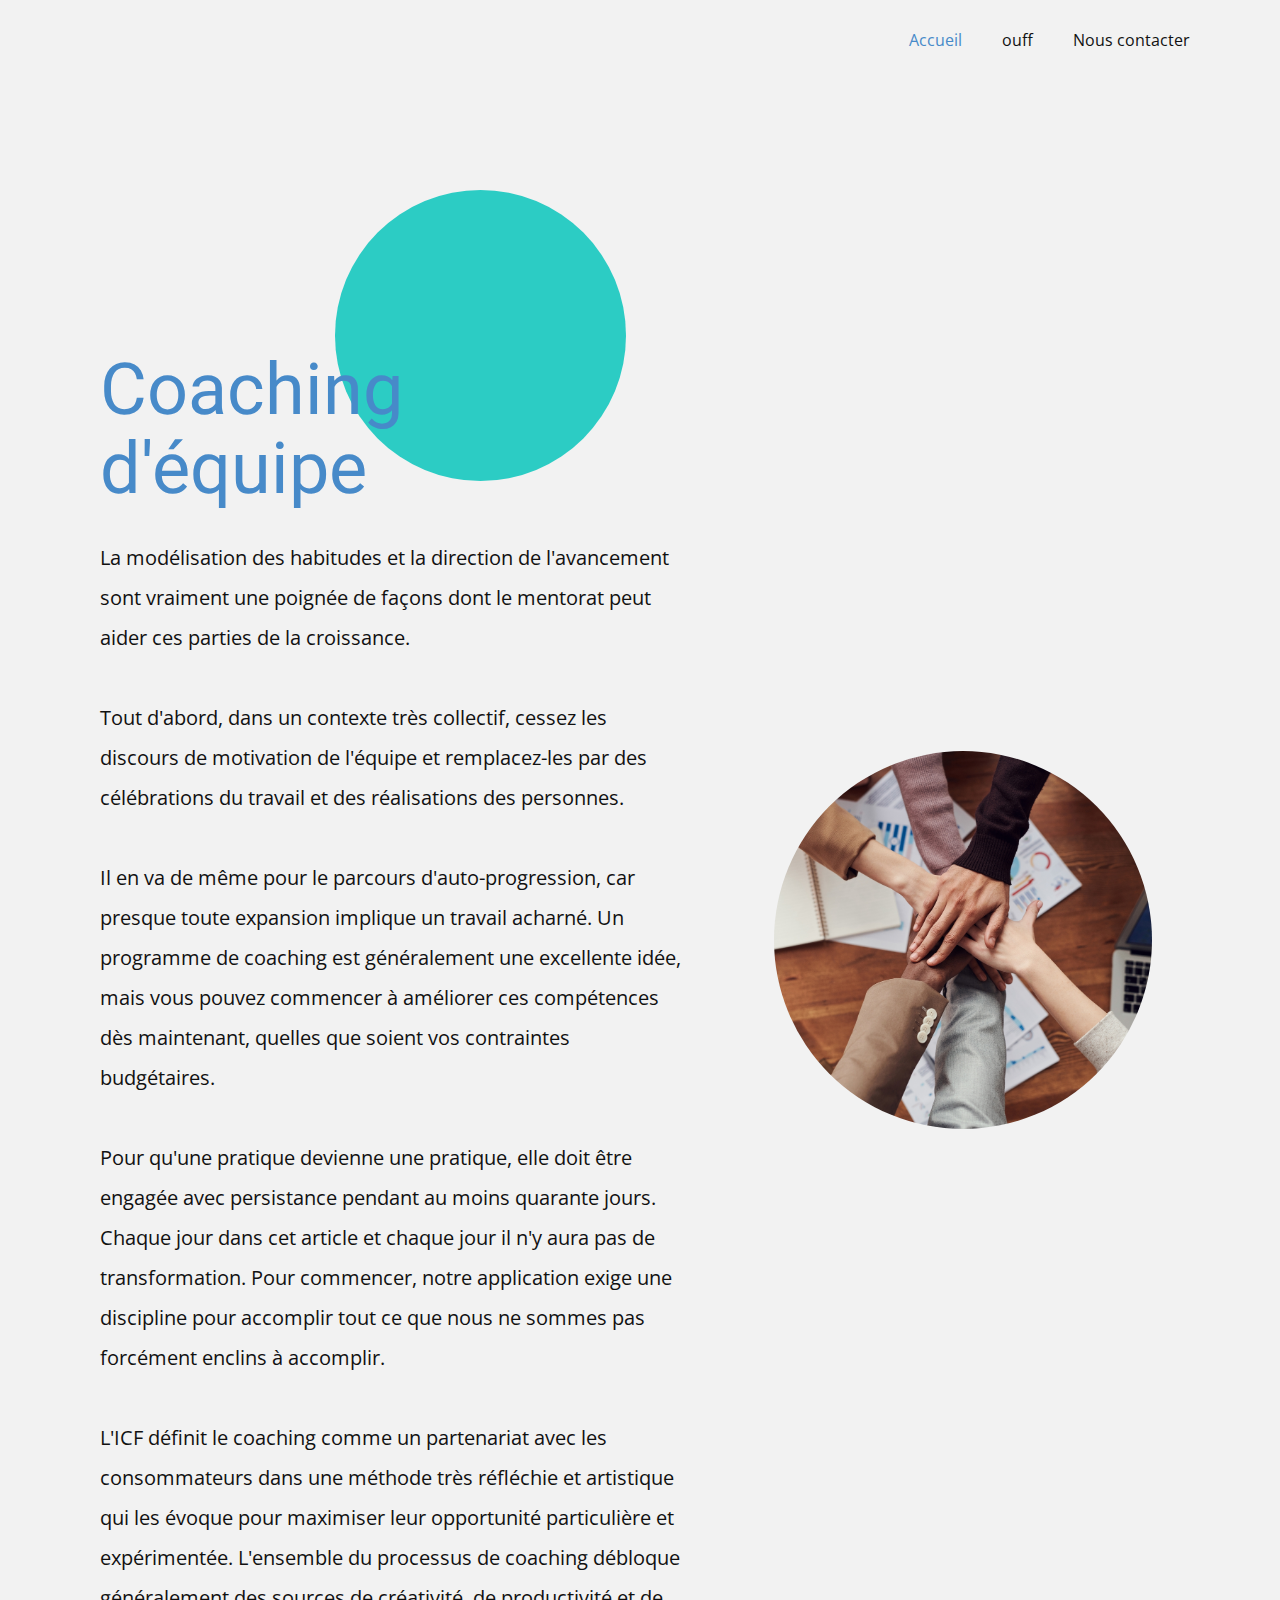
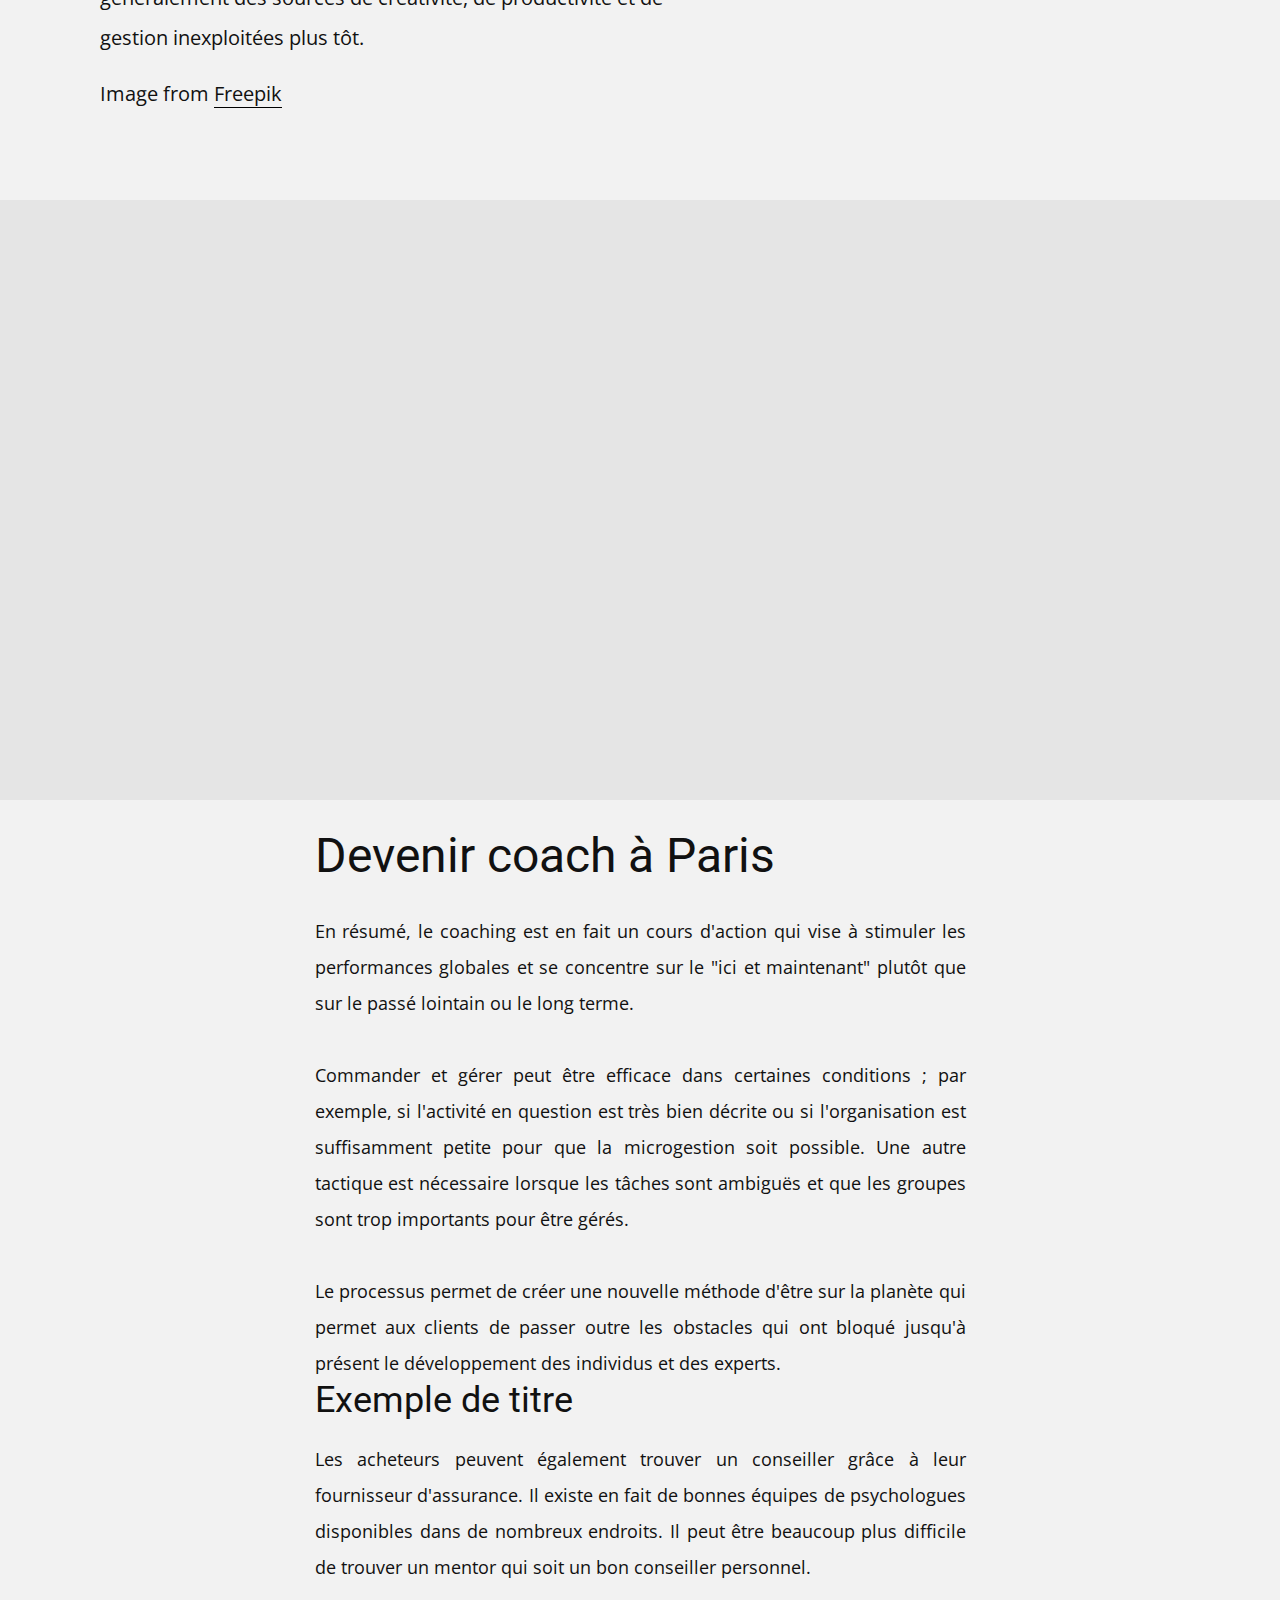
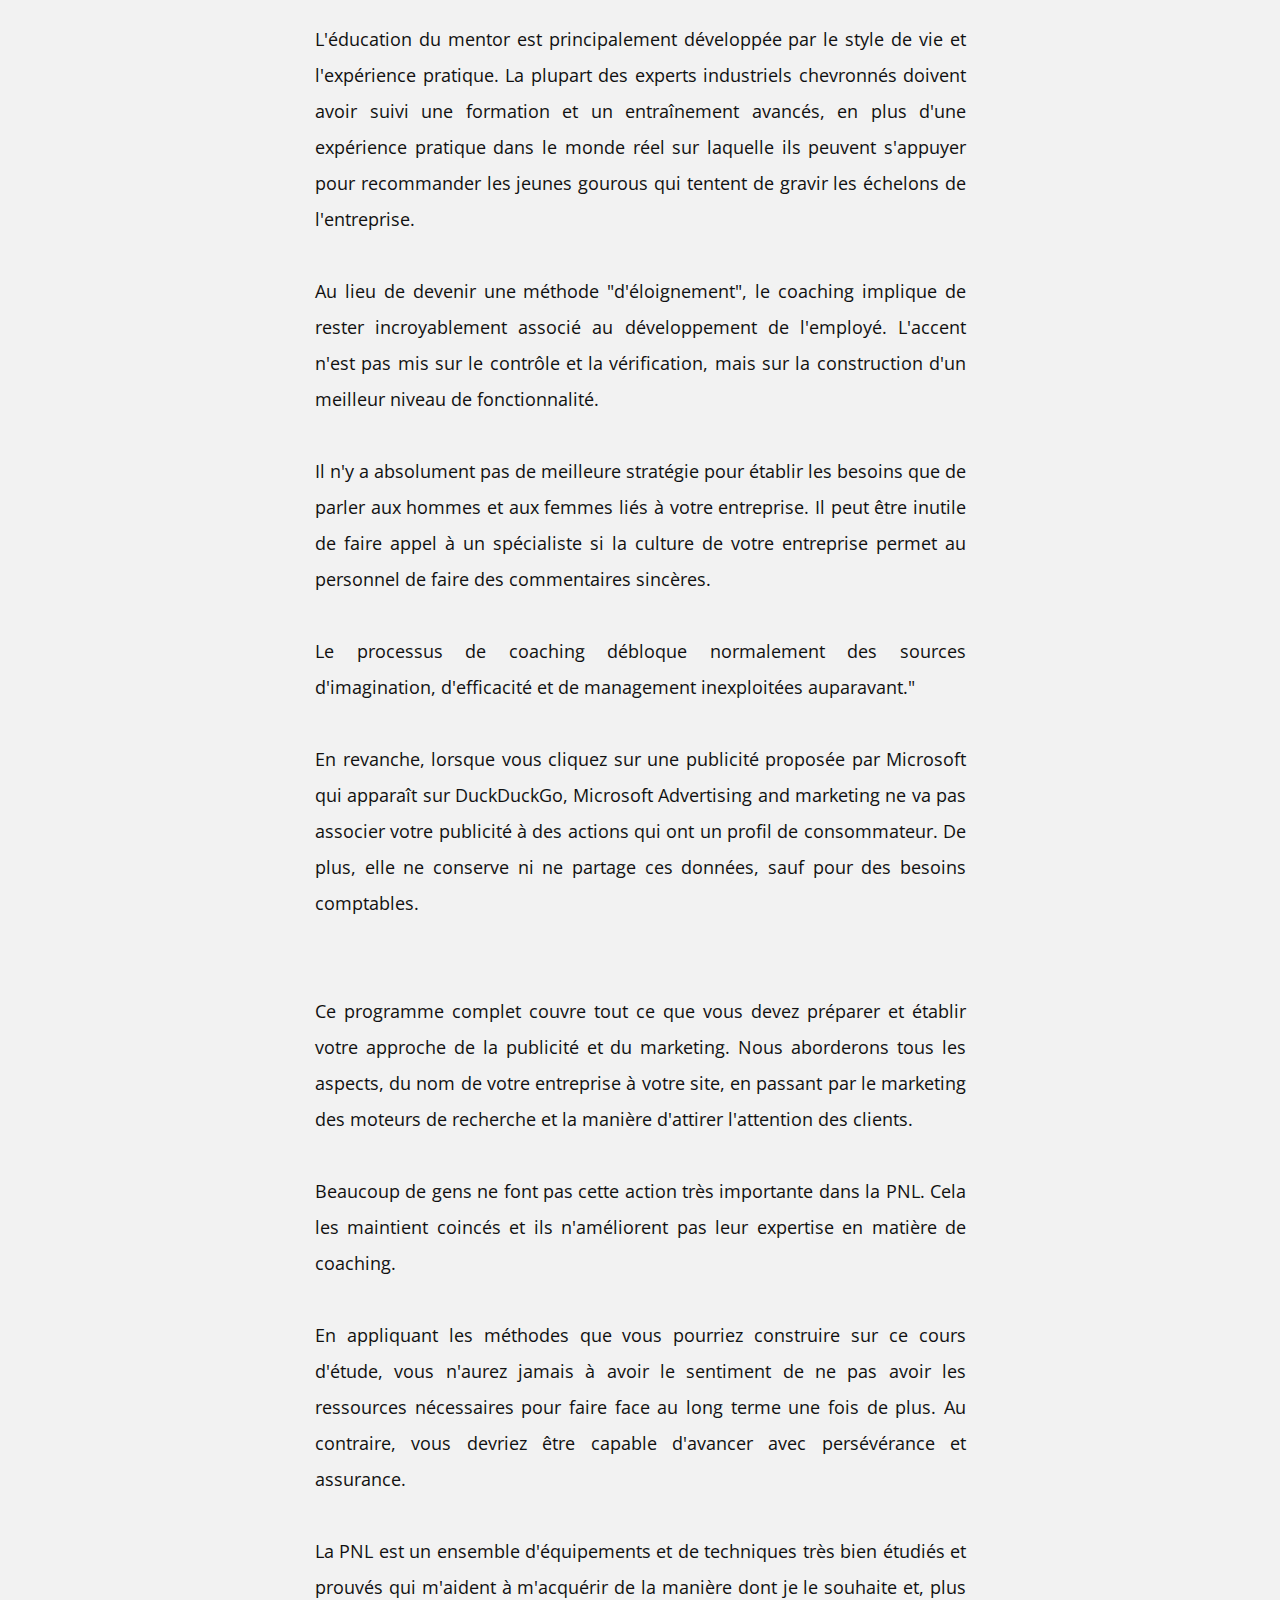
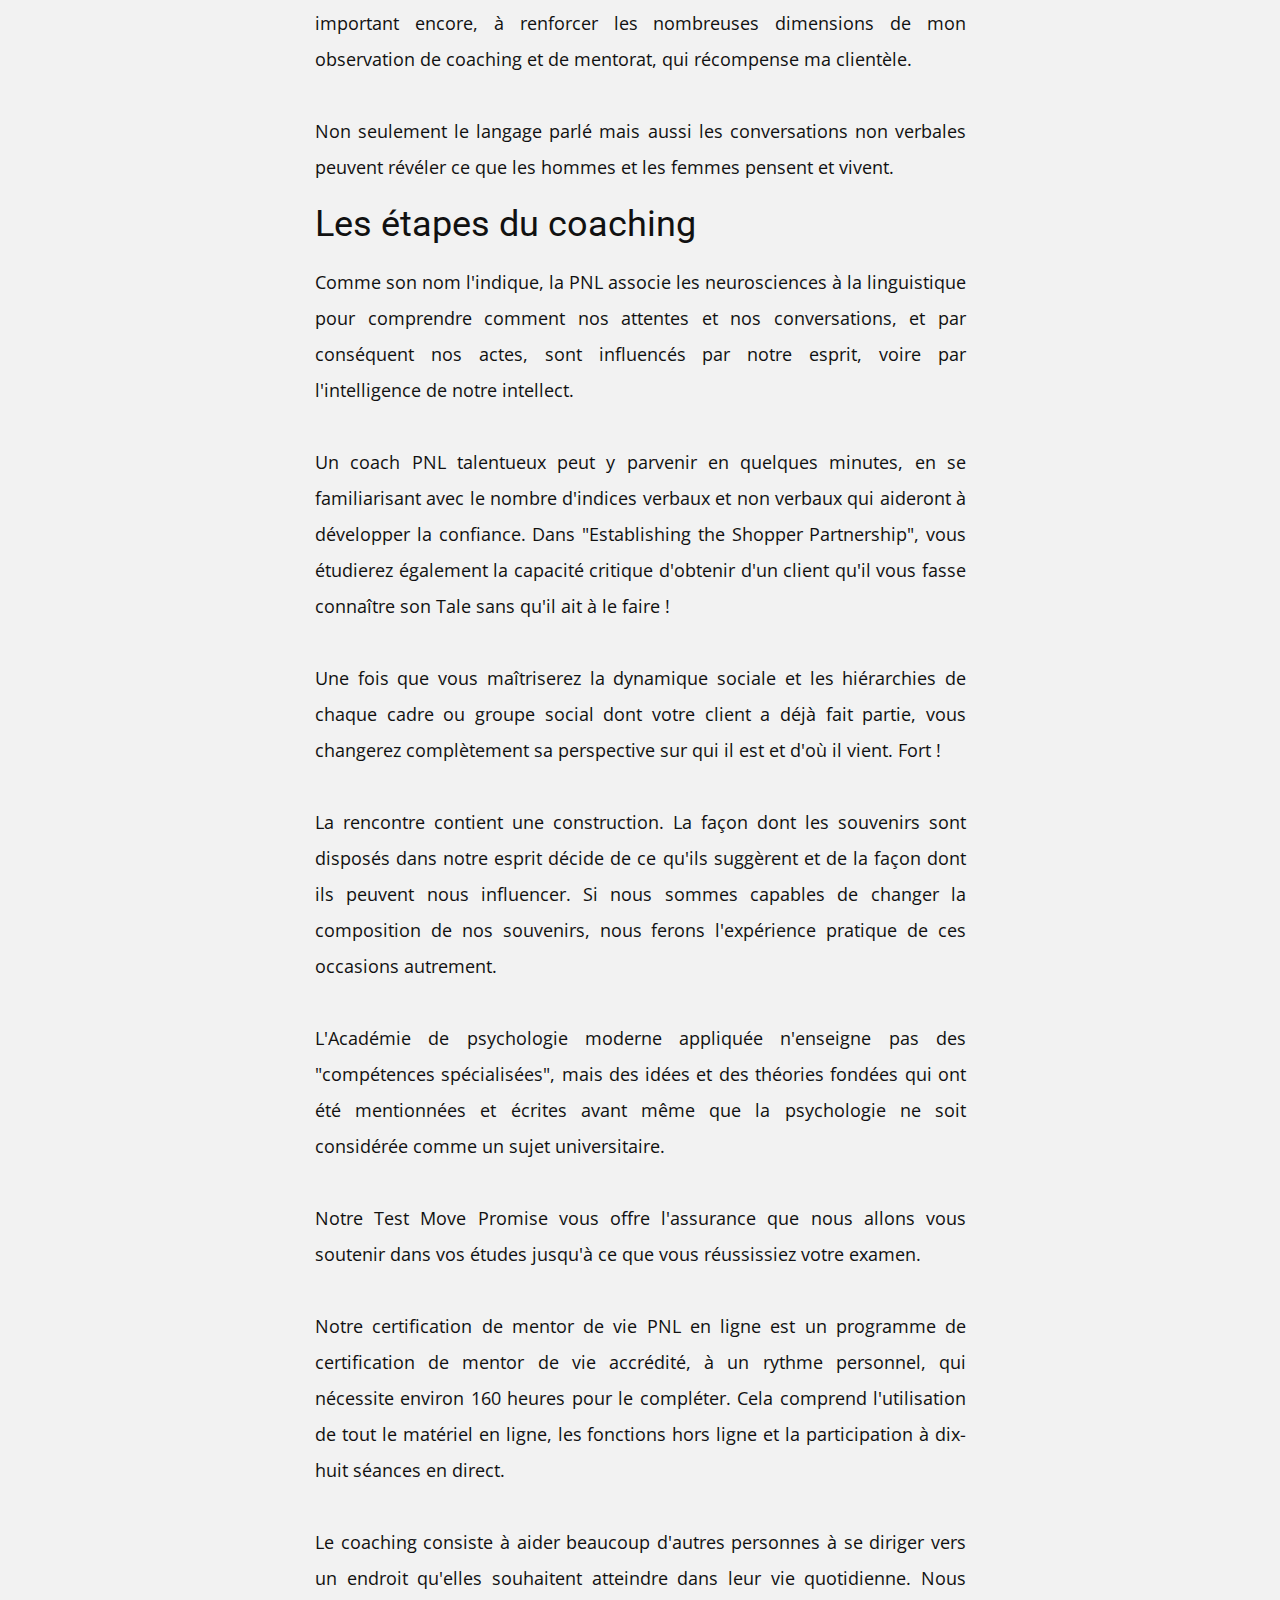
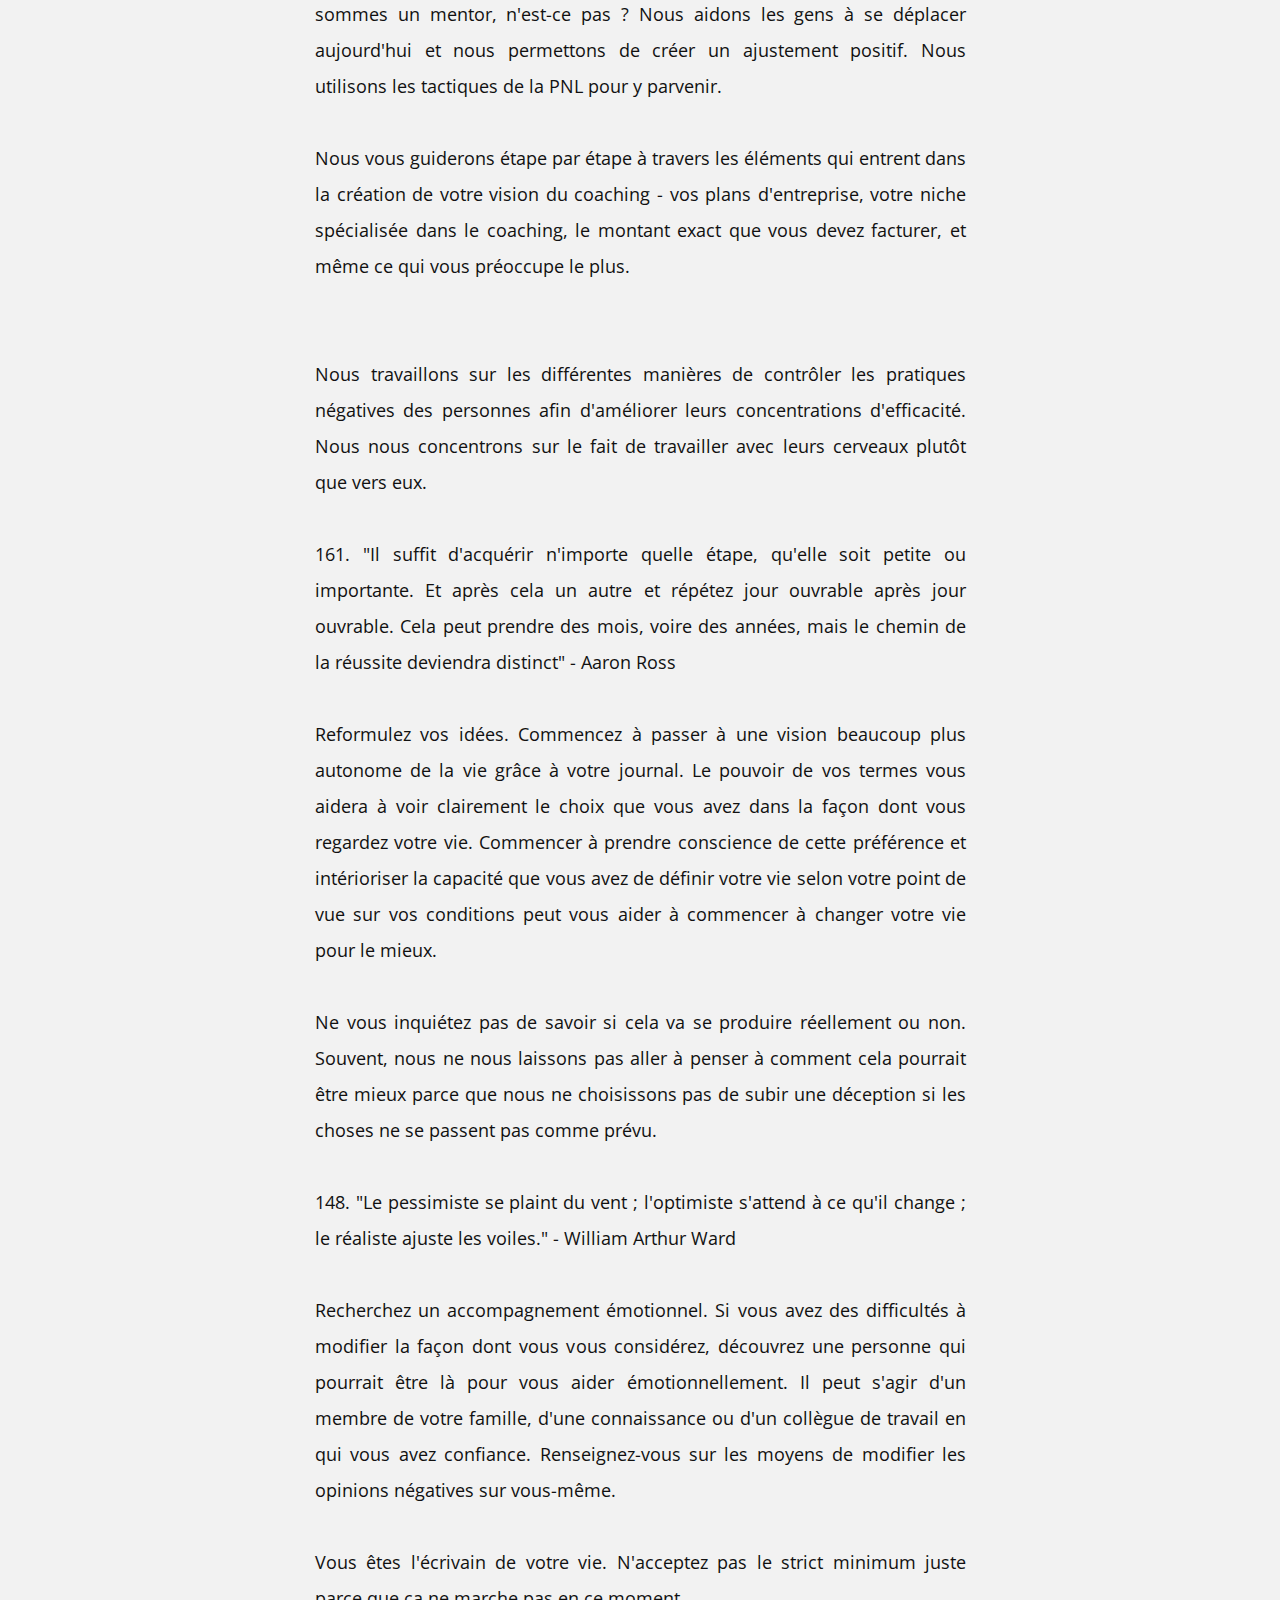
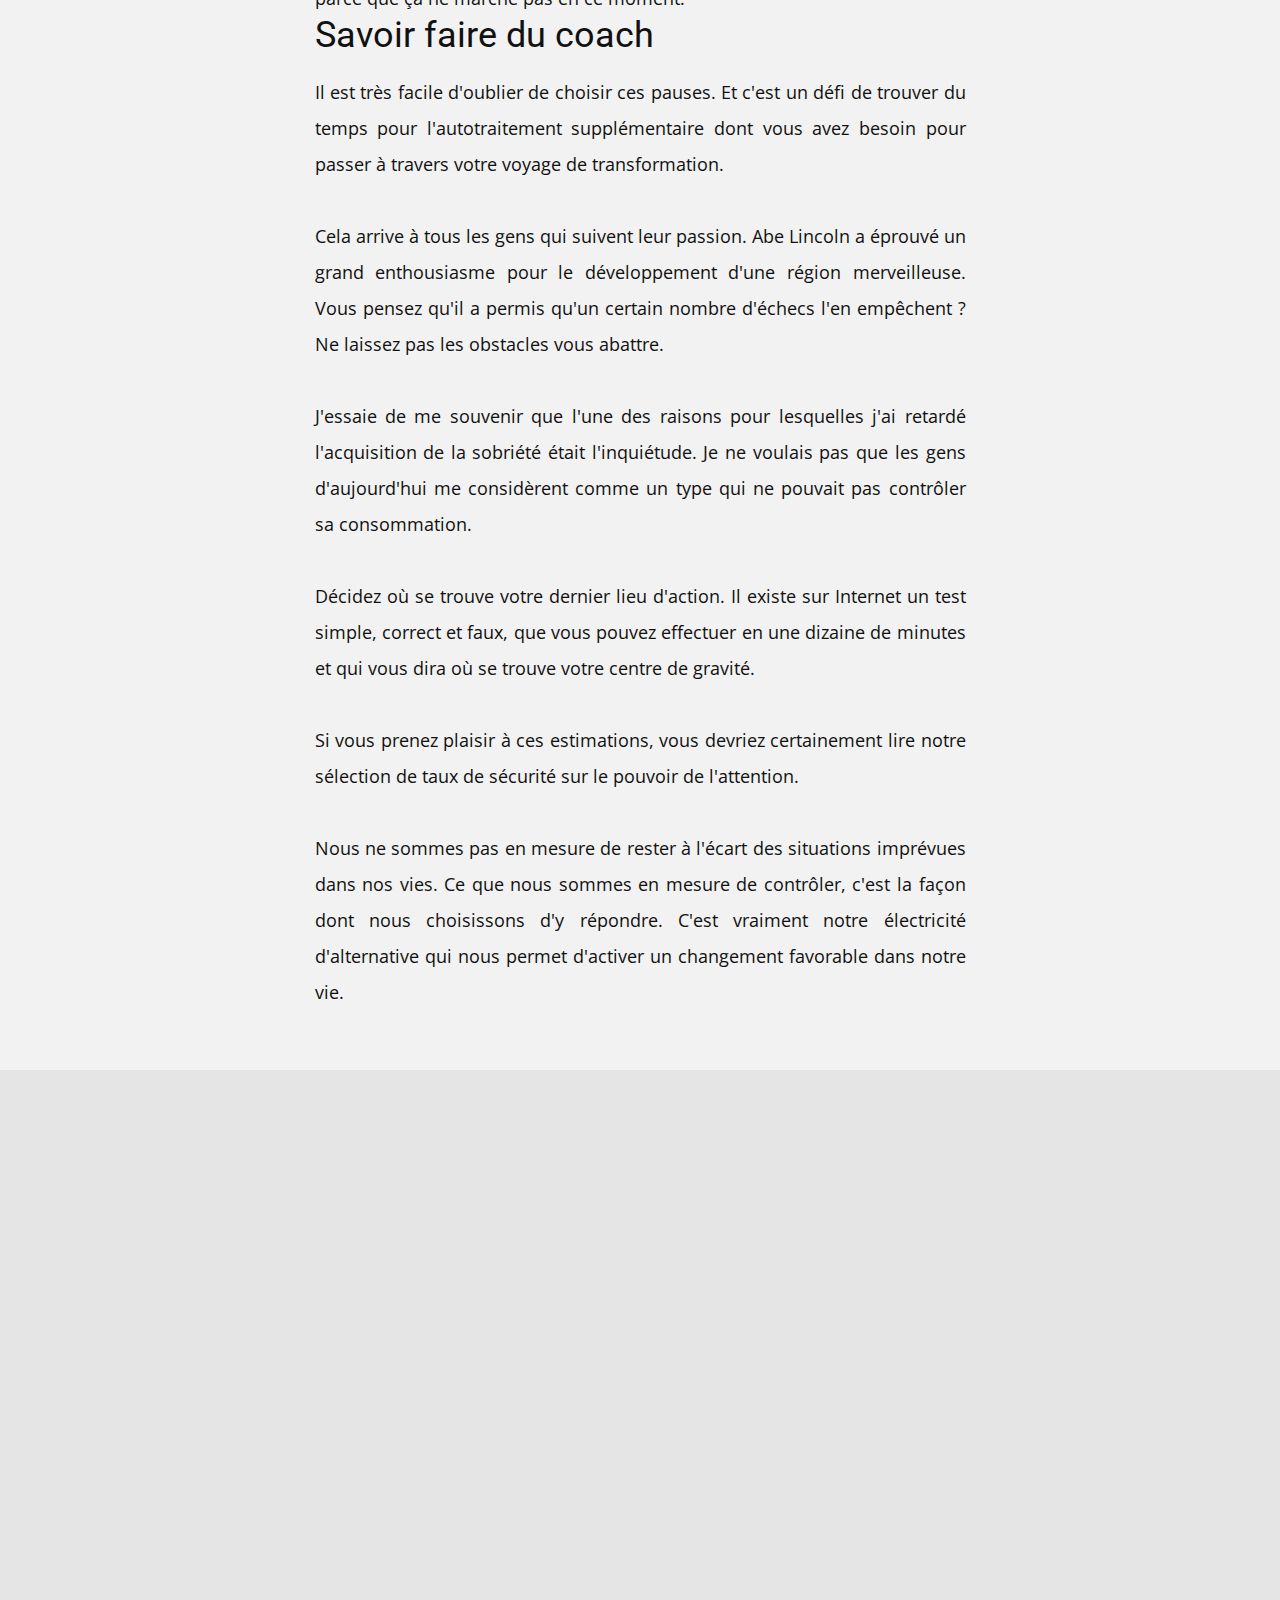
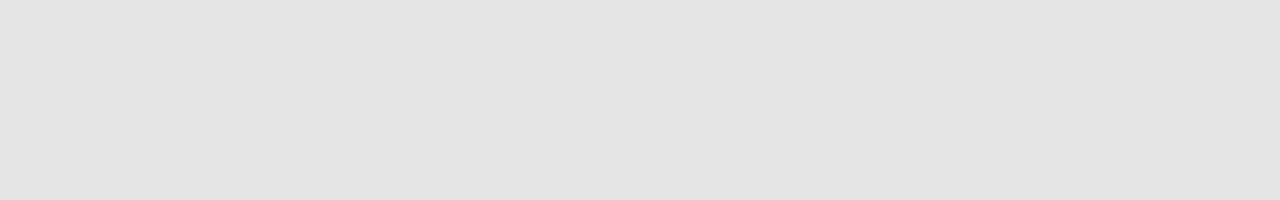
<file: index.html>
<!DOCTYPE html>
<html style="font-size: 16px;" lang="fr-FR">
  <head>
    <meta name="viewport" content="width=device-width, initial-scale=1.0">
    <meta charset="utf-8">
    <meta name="keywords" content="GO BIG OR&nbsp;STAY HOME">
    <meta name="description" content="Coach un métier d'avenir en France">
    <meta name="page_type" content="np-template-header-footer-from-plugin">
    <title>Accueil</title>
    <link rel="stylesheet" href="nicepage.css" media="screen">
<link rel="stylesheet" href="Accueil.css" media="screen">
    <script class="u-script" type="text/javascript" src="jquery.js" defer=""></script>
    <script class="u-script" type="text/javascript" src="nicepage.js" defer=""></script>
    <meta name="generator" content="Nicepage 3.22.0, nicepage.com">
    <link id="u-theme-google-font" rel="stylesheet" href="https://fonts.googleapis.com/css?family=Roboto:100,100i,300,300i,400,400i,500,500i,700,700i,900,900i|Open+Sans:300,300i,400,400i,600,600i,700,700i,800,800i">
    
    
    
    
    
    <script type="application/ld+json">{
		"@context": "http://schema.org",
		"@type": "Organization",
		"name": "Coach un métier"
}</script>
    <meta name="theme-color" content="#478ac9">
    <meta property="og:title" content="Accueil">
    <meta property="og:description" content="Coach un métier d'avenir en France">
    <meta property="og:type" content="website">
  </head>
  <body data-home-page="Accueil.html" data-home-page-title="Accueil" class="u-body u-grey-5"><header class="u-clearfix u-header u-header" id="sec-e1a3"><div class="u-clearfix u-sheet u-sheet-1">
        <nav class="u-menu u-menu-dropdown u-offcanvas u-menu-1">
          <div class="menu-collapse" style="font-size: 1rem; letter-spacing: 0px;">
            <a class="u-button-style u-custom-left-right-menu-spacing u-custom-padding-bottom u-custom-top-bottom-menu-spacing u-nav-link u-text-active-palette-1-base u-text-hover-palette-2-base" href="#">
              <svg><use xmlns:xlink="http://www.w3.org/1999/xlink" xlink:href="#menu-hamburger"></use></svg>
              <svg version="1.1" xmlns="http://www.w3.org/2000/svg" xmlns:xlink="http://www.w3.org/1999/xlink"><defs><symbol id="menu-hamburger" viewBox="0 0 16 16" style="width: 16px; height: 16px;"><rect y="1" width="16" height="2"></rect><rect y="7" width="16" height="2"></rect><rect y="13" width="16" height="2"></rect>
</symbol>
</defs></svg>
            </a>
          </div>
          <div class="u-custom-menu u-nav-container">
            <ul class="u-nav u-unstyled u-nav-1"><li class="u-nav-item"><a class="u-button-style u-nav-link u-text-active-palette-1-base u-text-hover-palette-2-base" href="Accueil.html" style="padding: 10px 20px;">Accueil</a>
</li><li class="u-nav-item"><a class="u-button-style u-nav-link u-text-active-palette-1-base u-text-hover-palette-2-base" href="ouff.html" style="padding: 10px 20px;">ouff</a>
</li><li class="u-nav-item"><a class="u-button-style u-nav-link u-text-active-palette-1-base u-text-hover-palette-2-base" href="Nous-contacter.html" style="padding: 10px 20px;">Nous contacter</a>
</li></ul>
          </div>
          <div class="u-custom-menu u-nav-container-collapse">
            <div class="u-black u-container-style u-inner-container-layout u-opacity u-opacity-95 u-sidenav">
              <div class="u-sidenav-overflow">
                <div class="u-menu-close"></div>
                <ul class="u-align-center u-nav u-popupmenu-items u-unstyled u-nav-2"><li class="u-nav-item"><a class="u-button-style u-nav-link" href="Accueil.html" style="padding: 10px 20px;">Accueil</a>
</li><li class="u-nav-item"><a class="u-button-style u-nav-link" href="ouff.html" style="padding: 10px 20px;">ouff</a>
</li><li class="u-nav-item"><a class="u-button-style u-nav-link" href="Nous-contacter.html" style="padding: 10px 20px;">Nous contacter</a>
</li></ul>
              </div>
            </div>
            <div class="u-black u-menu-overlay u-opacity u-opacity-70"></div>
          </div>
        </nav>
      </div></header>
    <section class="u-align-center u-clearfix u-section-1" id="carousel_ee81">
      <div class="u-clearfix u-sheet u-valign-middle-lg u-valign-middle-xl u-sheet-1">
        <div class="u-clearfix u-expanded-width u-layout-wrap u-layout-wrap-1">
          <div class="u-layout">
            <div class="u-layout-row">
              <div class="u-container-style u-layout-cell u-left-cell u-size-34 u-layout-cell-1">
                <div class="u-container-layout u-valign-middle-xs u-container-layout-1">
                  <div class="u-palette-4-base u-shape u-shape-circle u-shape-1"></div>
                  <h1 class="u-text u-title u-text-1">
                    <a href="https://www.acteo.fr/fr/teambuilding/cles-du-coaching-d-equipe" class="u-active-none u-border-none u-btn u-button-link u-button-style u-hover-none u-none u-text-palette-1-base u-btn-1">Coaching d'équipe</a>
                  </h1>
                  <p class="u-text u-text-2"> La modélisation des habitudes et la direction de l'avancement sont vraiment une poignée de façons dont le mentorat peut aider ces parties de la croissance. <br>
                    <br>Tout d'abord, dans un contexte très collectif, cessez les discours de motivation de l'équipe et remplacez-les par des célébrations du travail et des réalisations des personnes. <br>
                    <br>Il en va de même pour le parcours d'auto-progression, car presque toute expansion implique un travail acharné. Un programme de coaching est généralement une excellente idée, mais vous pouvez commencer à améliorer ces compétences dès maintenant, quelles que soient vos contraintes budgétaires. <br>
                    <br>Pour qu'une pratique devienne une pratique, elle doit être engagée avec persistance pendant au moins quarante jours.  Chaque jour dans cet article et chaque jour il n'y aura pas de transformation.  Pour commencer, notre application exige une discipline pour accomplir tout ce que nous ne sommes pas forcément enclins à accomplir. <br>
                    <br>L'ICF définit le coaching comme un partenariat avec les consommateurs dans une méthode très réfléchie et artistique qui les évoque pour maximiser leur opportunité particulière et expérimentée. L'ensemble du processus de coaching débloque généralement des sources de créativité, de productivité et de gestion inexploitées plus tôt.
                  </p>
                  <p class="u-align-left u-text u-text-3">Image from <a href="https://www.freepik.com/photos/business" class="u-active-none u-border-1 u-border-black u-btn u-button-link u-button-style u-hover-none u-none u-text-body-color u-btn-2" target="_blank">Freepik</a>
                  </p>
                </div>
              </div>
              <div class="u-container-style u-layout-cell u-right-cell u-size-26 u-layout-cell-2">
                <div class="u-container-layout u-valign-middle u-container-layout-2">
                  <div alt="" class="u-image u-image-circle u-image-1" data-image-width="6000" data-image-height="4000"></div>
                </div>
              </div>
            </div>
          </div>
        </div>
      </div>
    </section>
    <section class="u-clearfix u-grey-10 u-section-2" id="carousel_348c">
      <div class="u-clearfix u-sheet u-sheet-1">
        <div class="u-video u-video-contain u-video-1">
          <div class="embed-responsive embed-responsive-1">
            <iframe style="position: absolute;top: 0;left: 0;width: 100%;height: 100%;" class="embed-responsive-item" src="https://www.youtube.com/embed/qJJewJUnMTM?mute=0&amp;showinfo=0&amp;controls=0&amp;start=0" frameborder="0" allowfullscreen=""></iframe>
          </div>
        </div>
      </div>
    </section>
    <section class="u-align-center u-clearfix u-grey-5 u-section-3" id="carousel_7c6f">
      <div class="u-clearfix u-sheet u-sheet-1">
        <h1 class="u-align-justify u-text u-text-1">Devenir coach à Paris</h1>
        <p class="u-align-justify u-text u-text-2"> En résumé, le coaching est en fait un cours d'action qui vise à stimuler les performances globales et se concentre sur le "ici et maintenant" plutôt que sur le passé lointain ou le long terme. <br>
          <br>Commander et gérer peut être efficace dans certaines conditions ; par exemple, si l'activité en question est très bien décrite ou si l'organisation est suffisamment petite pour que la microgestion soit possible. Une autre tactique est nécessaire lorsque les tâches sont ambiguës et que les groupes sont trop importants pour être gérés. <br>
          <br>Le processus permet de créer une nouvelle méthode d'être sur la planète qui permet aux clients de passer outre les obstacles qui ont bloqué jusqu'à présent le développement des individus et des experts.&nbsp;<br>
        </p>
        <h2 class="u-align-justify u-text u-text-3">Exemple de titre</h2>
        <p class="u-align-justify u-text u-text-4"> Les acheteurs peuvent également trouver un conseiller grâce à leur fournisseur d'assurance. Il existe en fait de bonnes équipes de psychologues disponibles dans de nombreux endroits. Il peut être beaucoup plus difficile de trouver un mentor qui soit un bon conseiller personnel. <br>
          <br>L'éducation du mentor est principalement développée par le style de vie et l'expérience pratique. La plupart des experts industriels chevronnés doivent avoir suivi une formation et un entraînement avancés, en plus d'une expérience pratique dans le monde réel sur laquelle ils peuvent s'appuyer pour recommander les jeunes gourous qui tentent de gravir les échelons de l'entreprise. <br>
          <br>Au lieu de devenir une méthode "d'éloignement", le coaching implique de rester incroyablement associé au développement de l'employé. L'accent n'est pas mis sur le contrôle et la vérification, mais sur la construction d'un meilleur niveau de fonctionnalité. <br>
          <br>Il n'y a absolument pas de meilleure stratégie pour établir les besoins que de parler aux hommes et aux femmes liés à votre entreprise. Il peut être inutile de faire appel à un spécialiste si la culture de votre entreprise permet au personnel de faire des commentaires sincères. <br>
          <br>Le processus de coaching débloque normalement des sources d'imagination, d'efficacité et de management inexploitées auparavant." <br>
          <br>En revanche, lorsque vous cliquez sur une publicité proposée par Microsoft qui apparaît sur DuckDuckGo, Microsoft Advertising and marketing ne va pas associer votre publicité à des actions qui ont un profil de consommateur. De plus, elle ne conserve ni ne partage ces données, sauf pour des besoins comptables. <br>
          <br>
          <br>Ce programme complet couvre tout ce que vous devez préparer et établir votre approche de la publicité et du marketing. Nous aborderons tous les aspects, du nom de votre entreprise à votre site, en passant par le marketing des moteurs de recherche et la manière d'attirer l'attention des clients. <br>
          <br>Beaucoup de gens ne font pas cette action très importante dans la PNL. Cela les maintient coincés et ils n'améliorent pas leur expertise en matière de coaching. <br>
          <br>En appliquant les méthodes que vous pourriez construire sur ce cours d'étude, vous n'aurez jamais à avoir le sentiment de ne pas avoir les ressources nécessaires pour faire face au long terme une fois de plus. Au contraire, vous devriez être capable d'avancer avec persévérance et assurance. <br>
          <br>La PNL est un ensemble d'équipements et de techniques très bien étudiés et prouvés qui m'aident à m'acquérir de la manière dont je le souhaite et, plus important encore, à renforcer les nombreuses dimensions de mon observation de coaching et de mentorat, qui récompense ma clientèle. <br>
          <br>Non seulement le langage parlé mais aussi les conversations non verbales peuvent révéler ce que les hommes et les femmes pensent et vivent.<br>
        </p>
        <h2 class="u-align-justify u-text u-text-5">Les étapes du coaching</h2>
        <p class="u-align-justify u-text u-text-6"> Comme son nom l'indique, la PNL associe les neurosciences à la linguistique pour comprendre comment nos attentes et nos conversations, et par conséquent nos actes, sont influencés par notre esprit, voire par l'intelligence de notre intellect. <br>
          <br>Un coach PNL talentueux peut y parvenir en quelques minutes, en se familiarisant avec le nombre d'indices verbaux et non verbaux qui aideront à développer la confiance. Dans "Establishing the Shopper Partnership", vous étudierez également la capacité critique d'obtenir d'un client qu'il vous fasse connaître son Tale sans qu'il ait à le faire ! <br>
          <br>Une fois que vous maîtriserez la dynamique sociale et les hiérarchies de chaque cadre ou groupe social dont votre client a déjà fait partie, vous changerez complètement sa perspective sur qui il est et d'où il vient. Fort ! <br>
          <br>La rencontre contient une construction. La façon dont les souvenirs sont disposés dans notre esprit décide de ce qu'ils suggèrent et de la façon dont ils peuvent nous influencer. Si nous sommes capables de changer la composition de nos souvenirs, nous ferons l'expérience pratique de ces occasions autrement. <br>
          <br>L'Académie de psychologie moderne appliquée n'enseigne pas des "compétences spécialisées", mais des idées et des théories fondées qui ont été mentionnées et écrites avant même que la psychologie ne soit considérée comme un sujet universitaire. <br>
          <br>Notre Test Move Promise vous offre l'assurance que nous allons vous soutenir dans vos études jusqu'à ce que vous réussissiez votre examen. <br>
          <br>Notre certification de mentor de vie PNL en ligne est un programme de certification de mentor de vie accrédité, à un rythme personnel, qui nécessite environ 160 heures pour le compléter. Cela comprend l'utilisation de tout le matériel en ligne, les fonctions hors ligne et la participation à dix-huit séances en direct. <br>
          <br>Le coaching consiste à aider beaucoup d'autres personnes à se diriger vers un endroit qu'elles souhaitent atteindre dans leur vie quotidienne. Nous sommes un mentor, n'est-ce pas ? Nous aidons les gens à se déplacer aujourd'hui et nous permettons de créer un ajustement positif. Nous utilisons les tactiques de la PNL pour y parvenir. <br>
          <br>Nous vous guiderons étape par étape à travers les éléments qui entrent dans la création de votre vision du coaching - vos plans d'entreprise, votre niche spécialisée dans le coaching, le montant exact que vous devez facturer, et même ce qui vous préoccupe le plus. <br>
          <br>
          <br>Nous travaillons sur les différentes manières de contrôler les pratiques négatives des personnes afin d'améliorer leurs concentrations d'efficacité. Nous nous concentrons sur le fait de travailler avec leurs cerveaux plutôt que vers eux. <br>
          <br>161. "Il suffit d'acquérir n'importe quelle étape, qu'elle soit petite ou importante. Et après cela un autre et répétez jour ouvrable après jour ouvrable. Cela peut prendre des mois, voire des années, mais le chemin de la réussite deviendra distinct" - Aaron Ross <br>
          <br>Reformulez vos idées. Commencez à passer à une vision beaucoup plus autonome de la vie grâce à votre journal. Le pouvoir de vos termes vous aidera à voir clairement le choix que vous avez dans la façon dont vous regardez votre vie. Commencer à prendre conscience de cette préférence et intérioriser la capacité que vous avez de définir votre vie selon votre point de vue sur vos conditions peut vous aider à commencer à changer votre vie pour le mieux. <br>
          <br>Ne vous inquiétez pas de savoir si cela va se produire réellement ou non. Souvent, nous ne nous laissons pas aller à penser à comment cela pourrait être mieux parce que nous ne choisissons pas de subir une déception si les choses ne se passent pas comme prévu. <br>
          <br>148. "Le pessimiste se plaint du vent ; l'optimiste s'attend à ce qu'il change ; le réaliste ajuste les voiles." - William Arthur Ward <br>
          <br>Recherchez un accompagnement émotionnel. Si vous avez des difficultés à modifier la façon dont vous vous considérez, découvrez une personne qui pourrait être là pour vous aider émotionnellement. Il peut s'agir d'un membre de votre famille, d'une connaissance ou d'un collègue de travail en qui vous avez confiance. Renseignez-vous sur les moyens de modifier les opinions négatives sur vous-même. <br>
          <br>Vous êtes l'écrivain de votre vie. N'acceptez pas le strict minimum juste parce que ça ne marche pas en ce moment.&nbsp;<br>
        </p>
        <h2 class="u-align-justify u-text u-text-7">Savoir faire du coach</h2>
        <p class="u-align-justify u-text u-text-8"> Il est très facile d'oublier de choisir ces pauses. Et c'est un défi de trouver du temps pour l'autotraitement supplémentaire dont vous avez besoin pour passer à travers votre voyage de transformation. <br>
          <br>Cela arrive à tous les gens qui suivent leur passion. Abe Lincoln a éprouvé un grand enthousiasme pour le développement d'une région merveilleuse. Vous pensez qu'il a permis qu'un certain nombre d'échecs l'en empêchent ? Ne laissez pas les obstacles vous abattre. <br>
          <br>J'essaie de me souvenir que l'une des raisons pour lesquelles j'ai retardé l'acquisition de la sobriété était l'inquiétude. Je ne voulais pas que les gens d'aujourd'hui me considèrent comme un type qui ne pouvait pas contrôler sa consommation. <br>
          <br>Décidez où se trouve votre dernier lieu d'action. Il existe sur Internet un test simple, correct et faux, que vous pouvez effectuer en une dizaine de minutes et qui vous dira où se trouve votre centre de gravité. <br>
          <br>Si vous prenez plaisir à ces estimations, vous devriez certainement lire notre sélection de taux de sécurité sur le pouvoir de l'attention. <br>
          <br>Nous ne sommes pas en mesure de rester à l'écart des situations imprévues dans nos vies. Ce que nous sommes en mesure de contrôler, c'est la façon dont nous choisissons d'y répondre. C'est vraiment notre électricité d'alternative qui nous permet d'activer un changement favorable dans notre vie.<br>
        </p>
      </div>
    </section>
    <section class="u-clearfix u-grey-10 u-section-4" id="sec-623d">
      <div class="u-clearfix u-sheet u-sheet-1">
        <div class="u-video u-video-contain u-video-1">
          <div class="embed-responsive embed-responsive-1">
            <iframe style="position: absolute;top: 0;left: 0;width: 100%;height: 100%;" class="embed-responsive-item" src="https://www.youtube.com/embed/_5iHcXW9d3g?mute=0&amp;showinfo=0&amp;controls=0&amp;start=0" frameborder="0" allowfullscreen=""></iframe>
          </div>
        </div>
        <div class="u-video u-video-contain u-video-2">
          <div class="embed-responsive embed-responsive-2">
            <iframe style="position: absolute;top: 0;left: 0;width: 100%;height: 100%;" class="embed-responsive-item" src="https://www.youtube.com/embed/Y32UzX4h4x0?mute=0&amp;showinfo=0&amp;controls=0&amp;start=0" frameborder="0" allowfullscreen=""></iframe>
          </div>
        </div>
      </div>
    </section>
    
    
    
  </body>
</html>
</file>
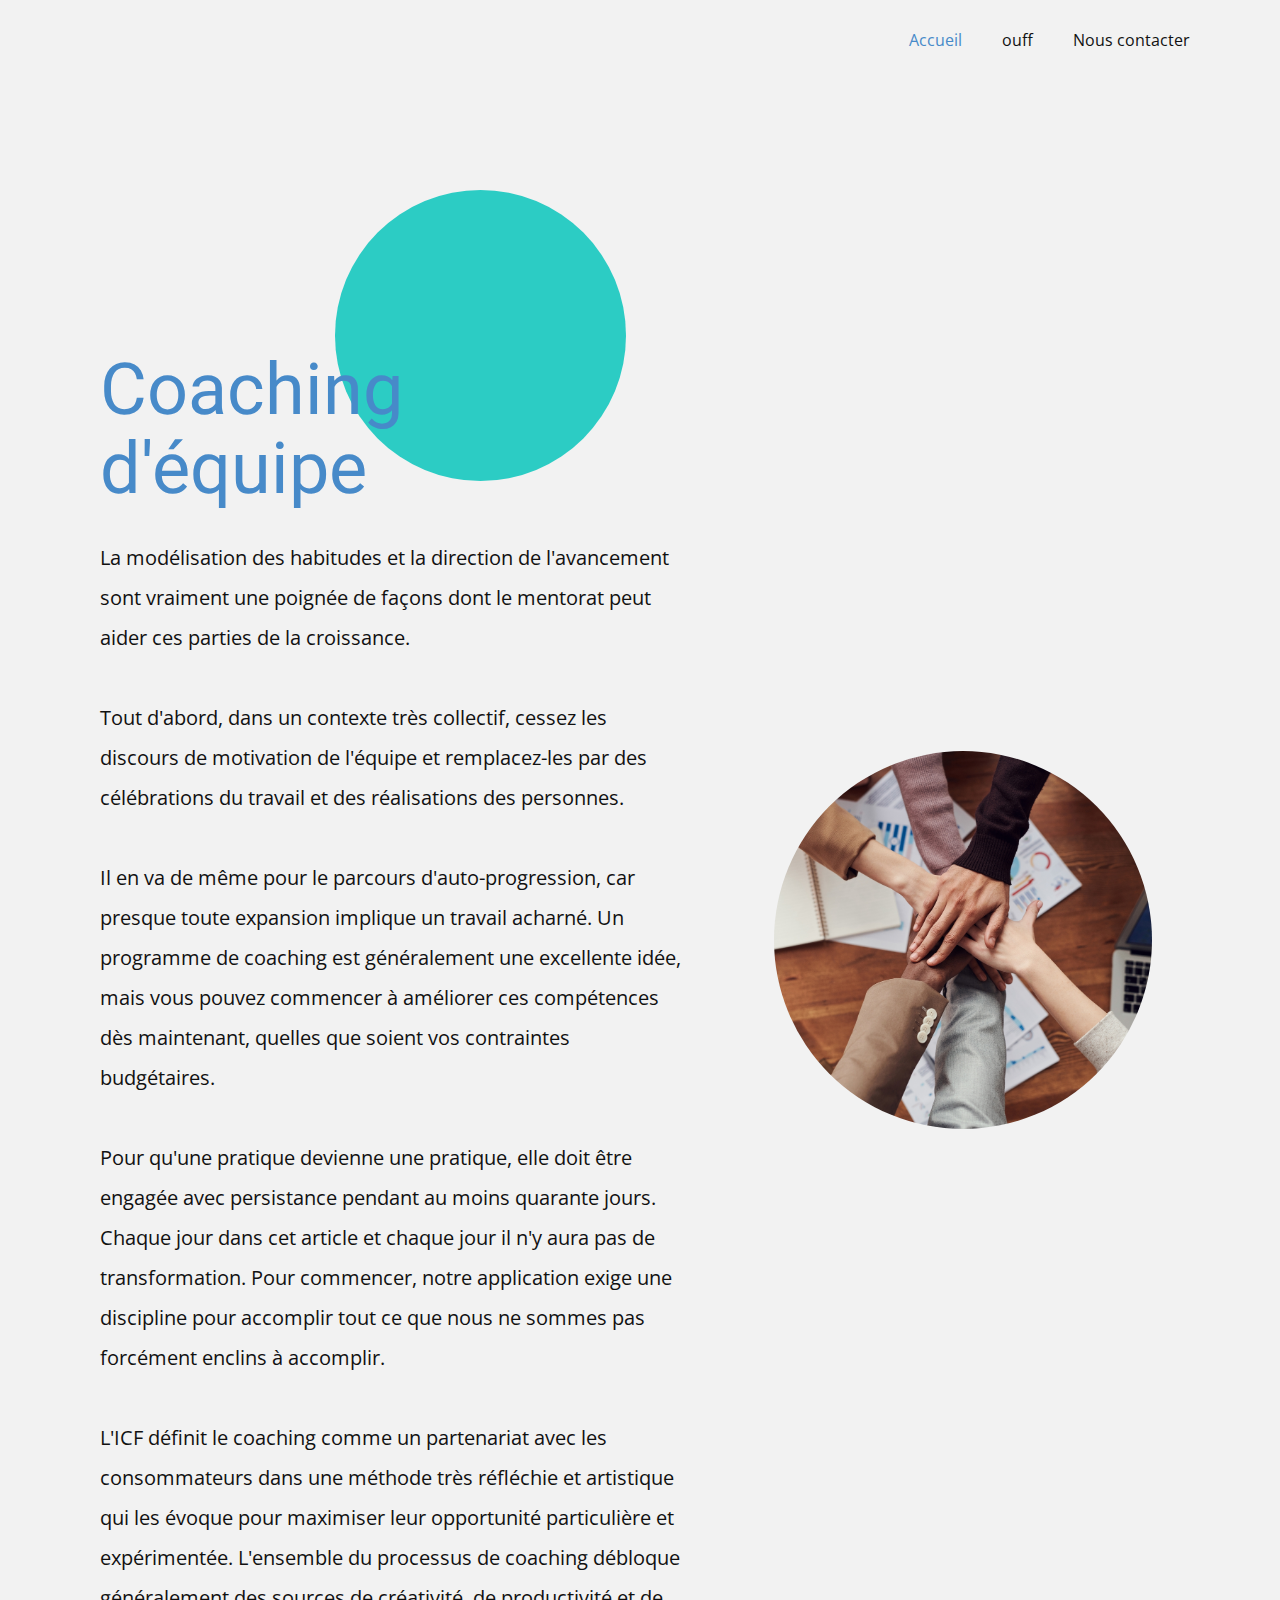
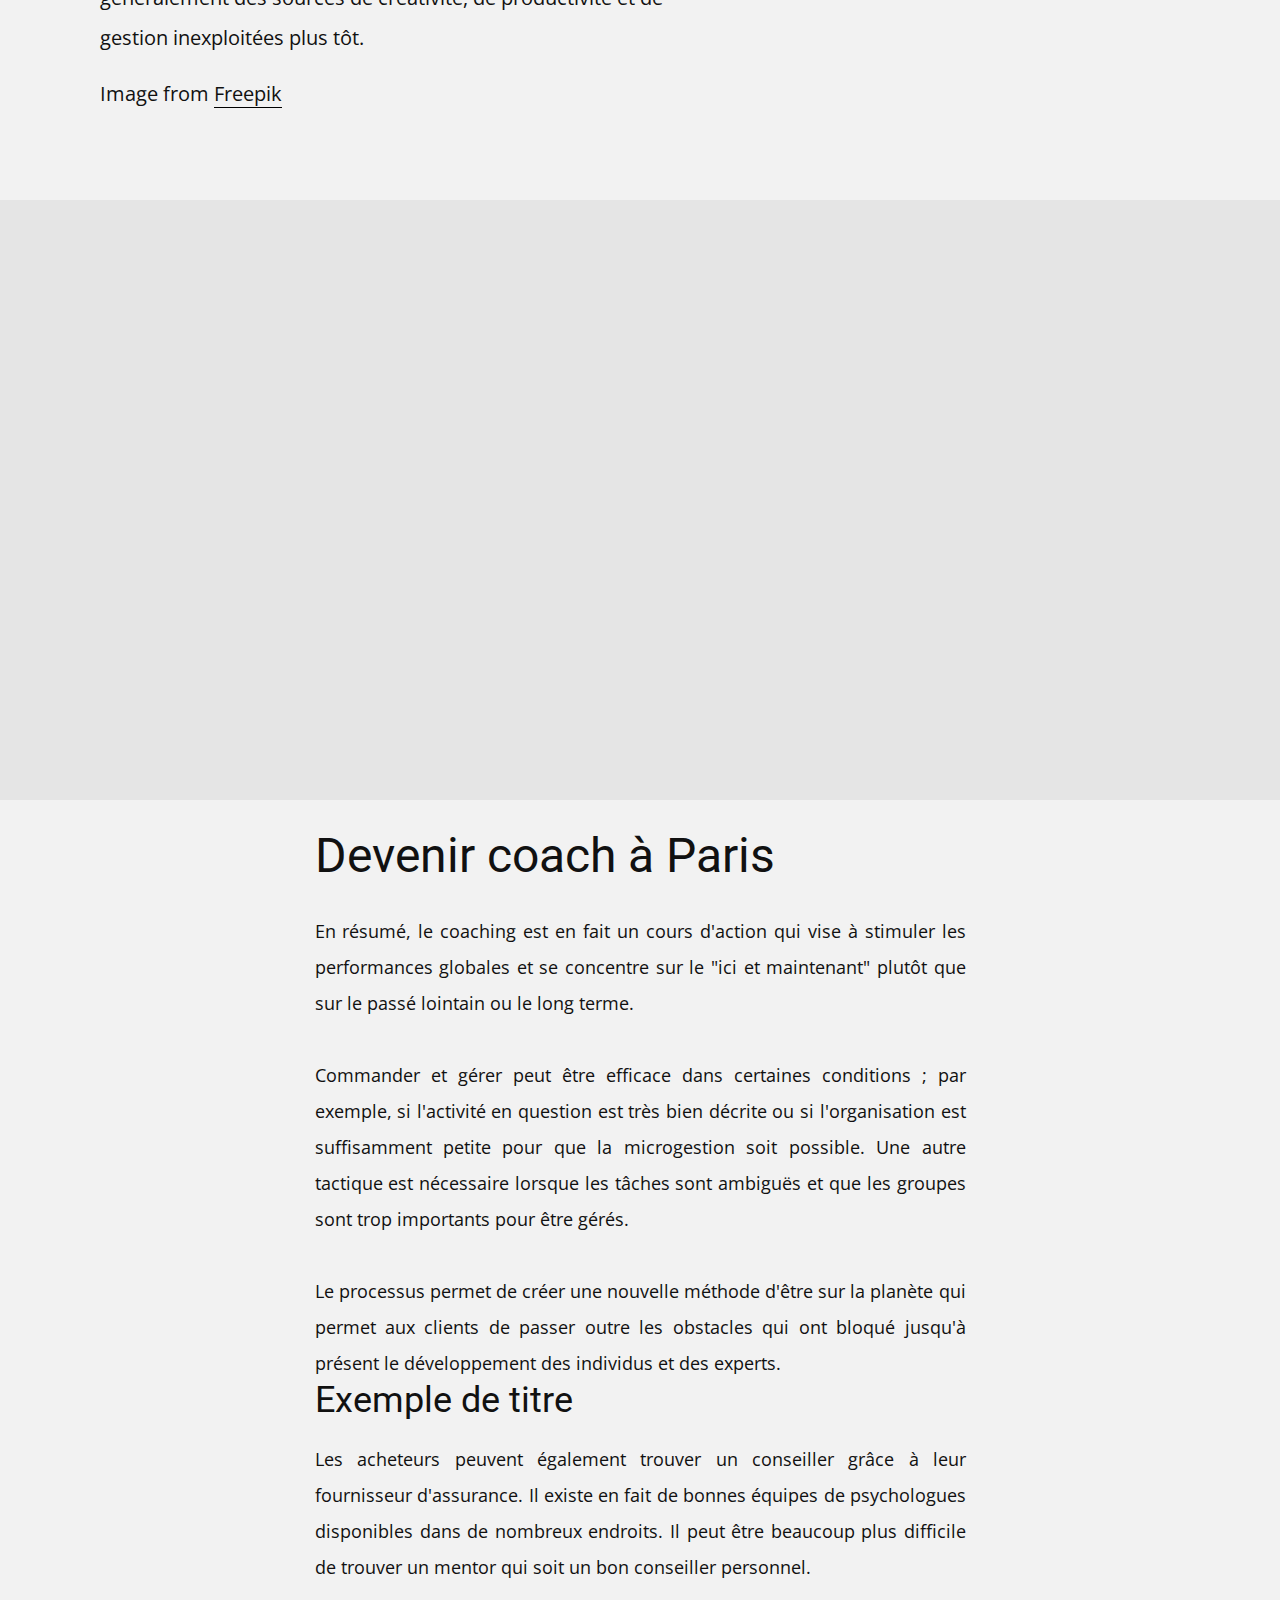
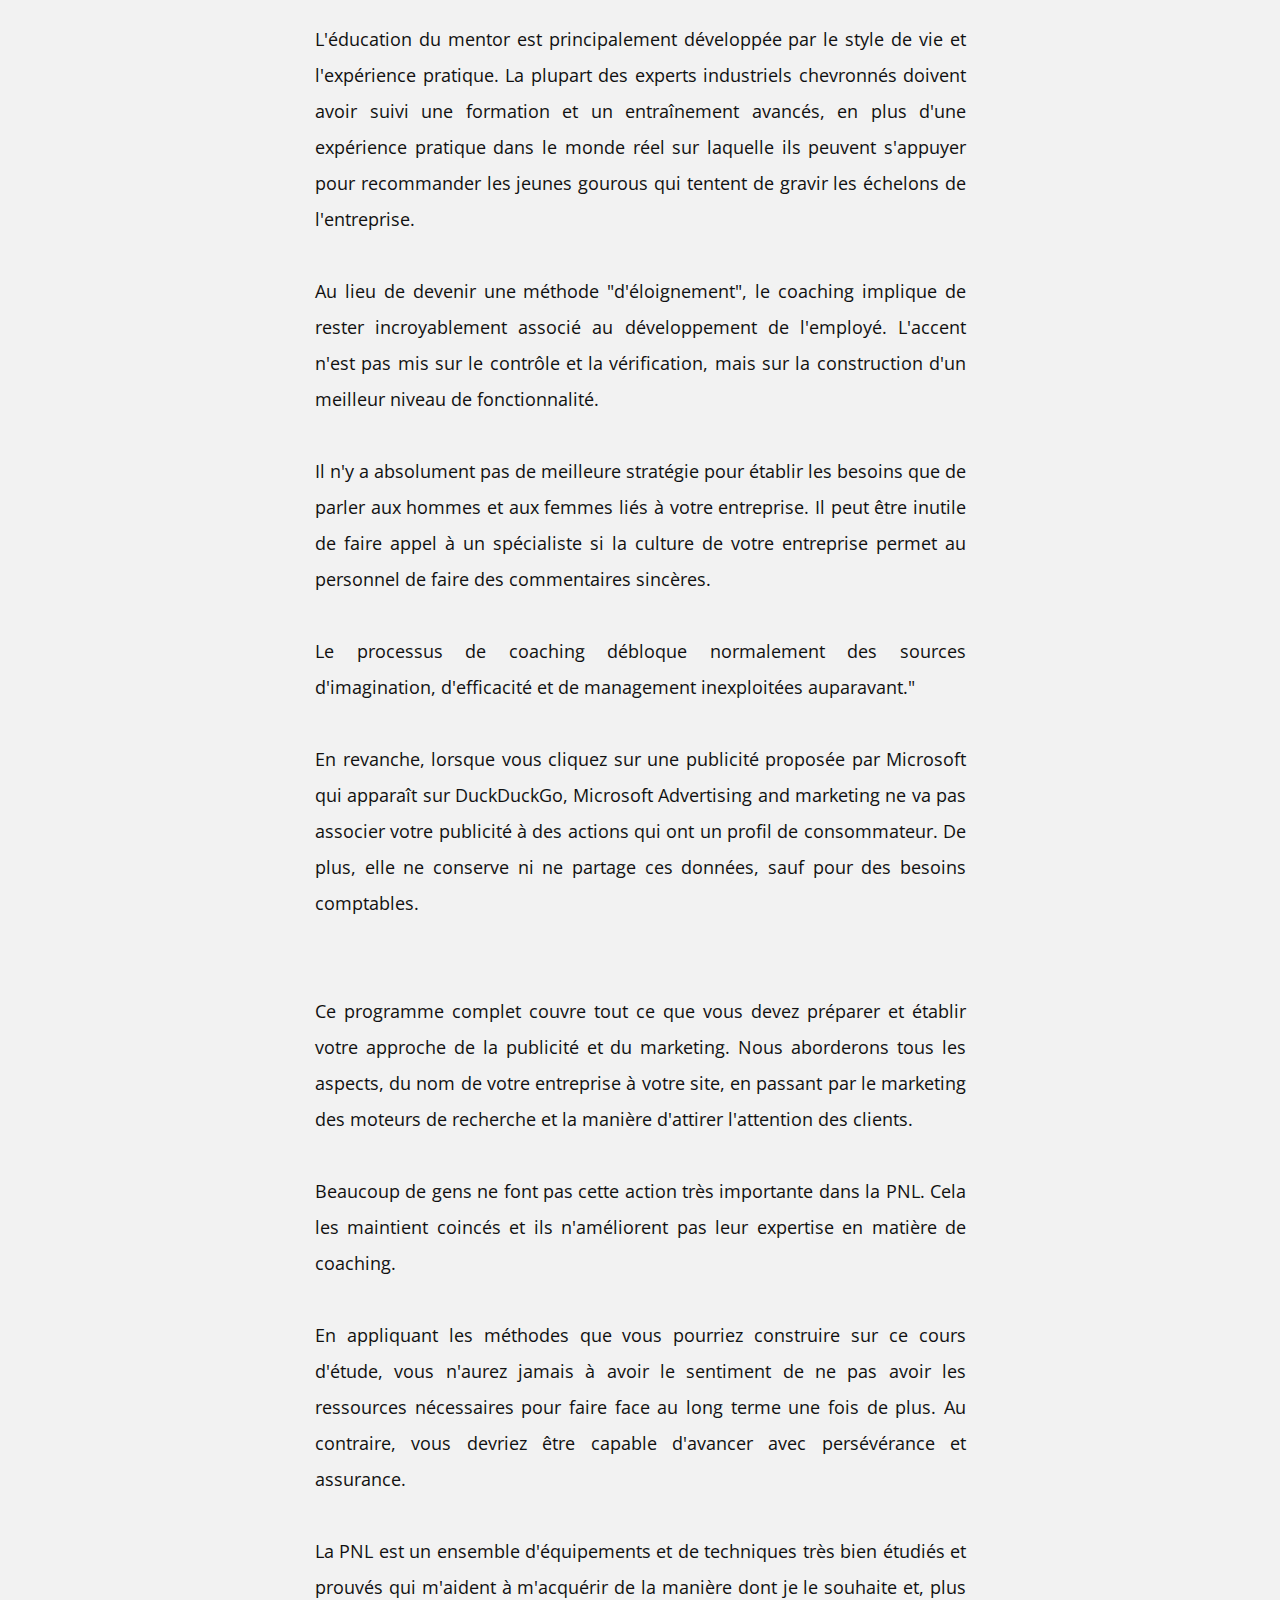
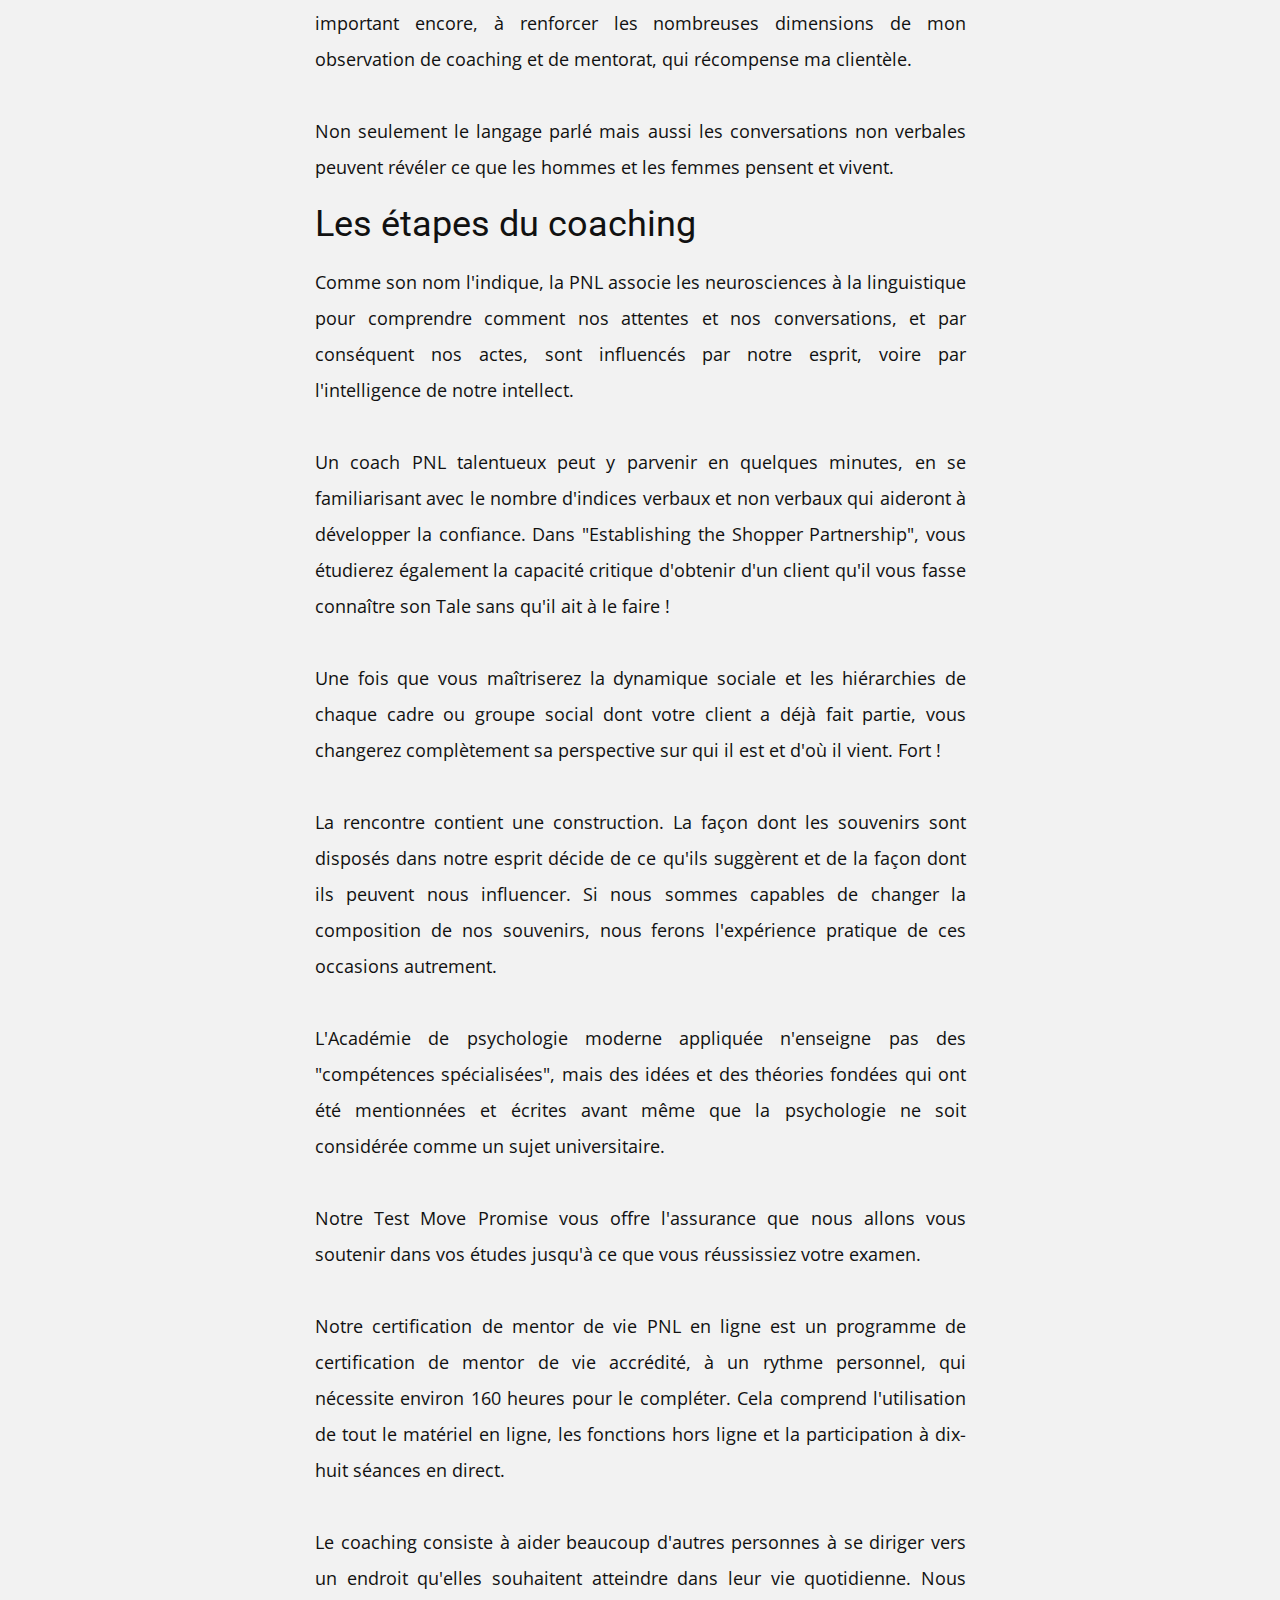
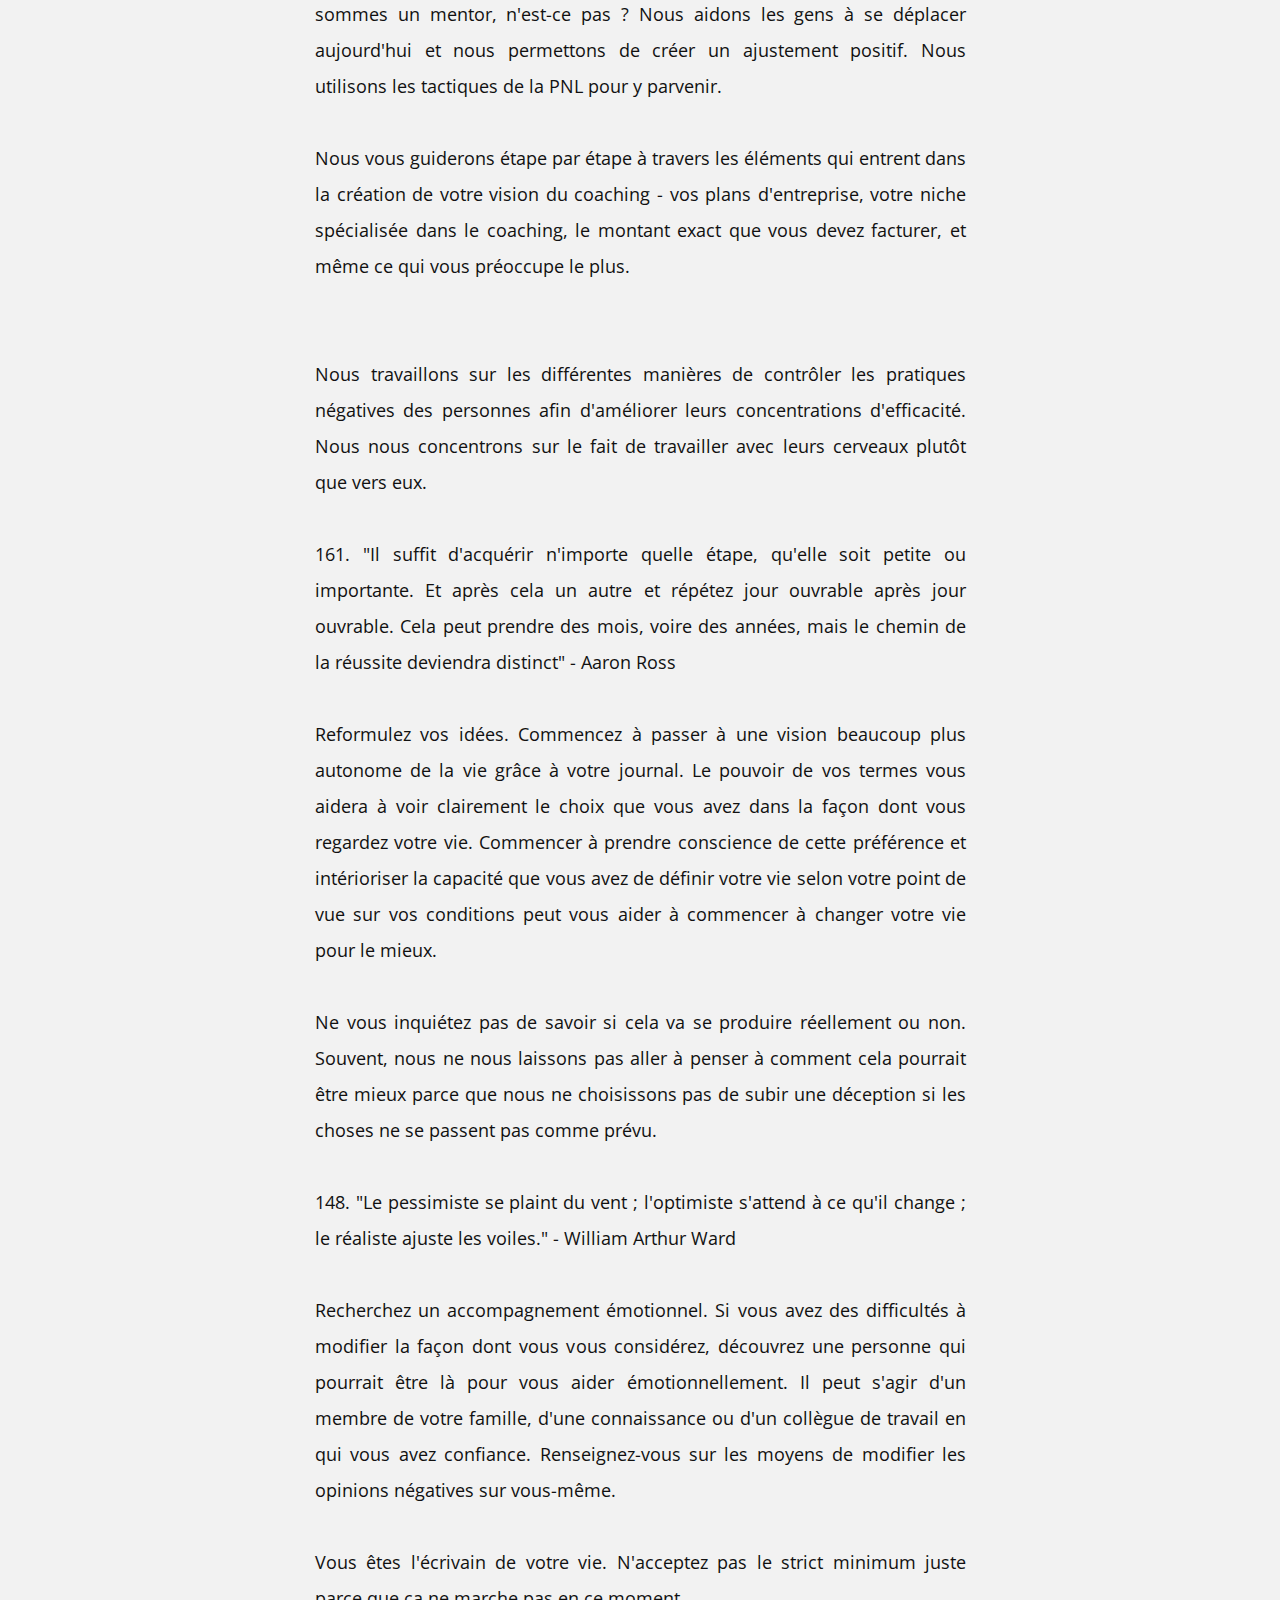
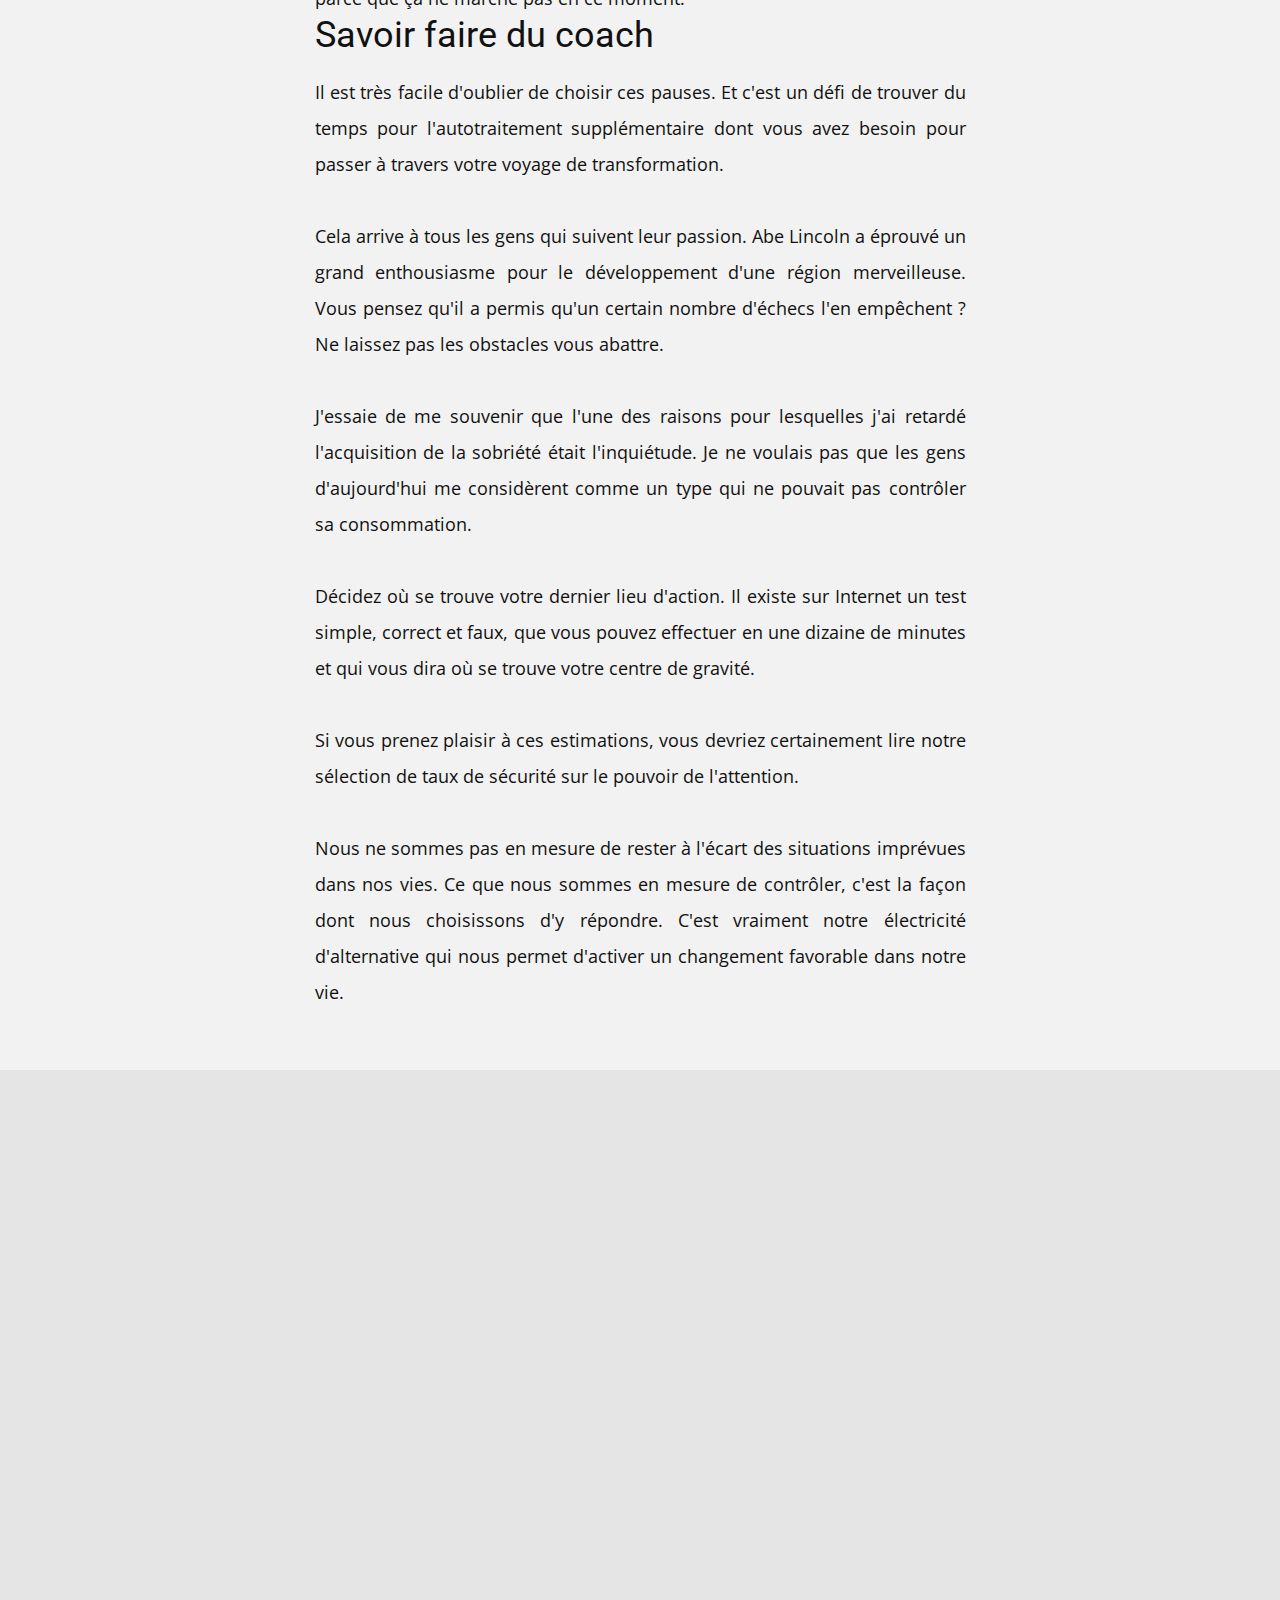
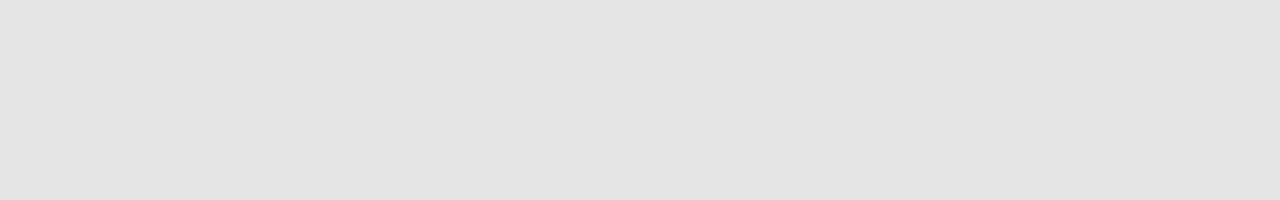
<file: Accueil.html>
<!DOCTYPE html>
<html style="font-size: 16px;" lang="fr-FR">
  <head>
    <meta name="viewport" content="width=device-width, initial-scale=1.0">
    <meta charset="utf-8">
    <meta name="keywords" content="GO BIG OR&nbsp;STAY HOME">
    <meta name="description" content="Coach un métier d'avenir en France">
    <meta name="page_type" content="np-template-header-footer-from-plugin">
    <title>Accueil</title>
    <link rel="stylesheet" href="nicepage.css" media="screen">
<link rel="stylesheet" href="Accueil.css" media="screen">
    <script class="u-script" type="text/javascript" src="jquery.js" defer=""></script>
    <script class="u-script" type="text/javascript" src="nicepage.js" defer=""></script>
    <meta name="generator" content="Nicepage 3.22.0, nicepage.com">
    <link id="u-theme-google-font" rel="stylesheet" href="https://fonts.googleapis.com/css?family=Roboto:100,100i,300,300i,400,400i,500,500i,700,700i,900,900i|Open+Sans:300,300i,400,400i,600,600i,700,700i,800,800i">
    
    
    
    
    
    <script type="application/ld+json">{
		"@context": "http://schema.org",
		"@type": "Organization",
		"name": "Coach un métier"
}</script>
    <meta name="theme-color" content="#478ac9">
    <meta property="og:title" content="Accueil">
    <meta property="og:description" content="Coach un métier d'avenir en France">
    <meta property="og:type" content="website">
  </head>
  <body class="u-body u-grey-5"><header class="u-clearfix u-header u-header" id="sec-e1a3"><div class="u-clearfix u-sheet u-sheet-1">
        <nav class="u-menu u-menu-dropdown u-offcanvas u-menu-1">
          <div class="menu-collapse" style="font-size: 1rem; letter-spacing: 0px;">
            <a class="u-button-style u-custom-left-right-menu-spacing u-custom-padding-bottom u-custom-top-bottom-menu-spacing u-nav-link u-text-active-palette-1-base u-text-hover-palette-2-base" href="#">
              <svg><use xmlns:xlink="http://www.w3.org/1999/xlink" xlink:href="#menu-hamburger"></use></svg>
              <svg version="1.1" xmlns="http://www.w3.org/2000/svg" xmlns:xlink="http://www.w3.org/1999/xlink"><defs><symbol id="menu-hamburger" viewBox="0 0 16 16" style="width: 16px; height: 16px;"><rect y="1" width="16" height="2"></rect><rect y="7" width="16" height="2"></rect><rect y="13" width="16" height="2"></rect>
</symbol>
</defs></svg>
            </a>
          </div>
          <div class="u-custom-menu u-nav-container">
            <ul class="u-nav u-unstyled u-nav-1"><li class="u-nav-item"><a class="u-button-style u-nav-link u-text-active-palette-1-base u-text-hover-palette-2-base" href="Accueil.html" style="padding: 10px 20px;">Accueil</a>
</li><li class="u-nav-item"><a class="u-button-style u-nav-link u-text-active-palette-1-base u-text-hover-palette-2-base" href="ouff.html" style="padding: 10px 20px;">ouff</a>
</li><li class="u-nav-item"><a class="u-button-style u-nav-link u-text-active-palette-1-base u-text-hover-palette-2-base" href="Nous-contacter.html" style="padding: 10px 20px;">Nous contacter</a>
</li></ul>
          </div>
          <div class="u-custom-menu u-nav-container-collapse">
            <div class="u-black u-container-style u-inner-container-layout u-opacity u-opacity-95 u-sidenav">
              <div class="u-sidenav-overflow">
                <div class="u-menu-close"></div>
                <ul class="u-align-center u-nav u-popupmenu-items u-unstyled u-nav-2"><li class="u-nav-item"><a class="u-button-style u-nav-link" href="Accueil.html" style="padding: 10px 20px;">Accueil</a>
</li><li class="u-nav-item"><a class="u-button-style u-nav-link" href="ouff.html" style="padding: 10px 20px;">ouff</a>
</li><li class="u-nav-item"><a class="u-button-style u-nav-link" href="Nous-contacter.html" style="padding: 10px 20px;">Nous contacter</a>
</li></ul>
              </div>
            </div>
            <div class="u-black u-menu-overlay u-opacity u-opacity-70"></div>
          </div>
        </nav>
      </div></header>
    <section class="u-align-center u-clearfix u-section-1" id="carousel_ee81">
      <div class="u-clearfix u-sheet u-valign-middle-lg u-valign-middle-xl u-sheet-1">
        <div class="u-clearfix u-expanded-width u-layout-wrap u-layout-wrap-1">
          <div class="u-layout">
            <div class="u-layout-row">
              <div class="u-container-style u-layout-cell u-left-cell u-size-34 u-layout-cell-1">
                <div class="u-container-layout u-valign-middle-xs u-container-layout-1">
                  <div class="u-palette-4-base u-shape u-shape-circle u-shape-1"></div>
                  <h1 class="u-text u-title u-text-1">
                    <a href="https://www.acteo.fr/fr/teambuilding/cles-du-coaching-d-equipe" class="u-active-none u-border-none u-btn u-button-link u-button-style u-hover-none u-none u-text-palette-1-base u-btn-1">Coaching d'équipe</a>
                  </h1>
                  <p class="u-text u-text-2"> La modélisation des habitudes et la direction de l'avancement sont vraiment une poignée de façons dont le mentorat peut aider ces parties de la croissance. <br>
                    <br>Tout d'abord, dans un contexte très collectif, cessez les discours de motivation de l'équipe et remplacez-les par des célébrations du travail et des réalisations des personnes. <br>
                    <br>Il en va de même pour le parcours d'auto-progression, car presque toute expansion implique un travail acharné. Un programme de coaching est généralement une excellente idée, mais vous pouvez commencer à améliorer ces compétences dès maintenant, quelles que soient vos contraintes budgétaires. <br>
                    <br>Pour qu'une pratique devienne une pratique, elle doit être engagée avec persistance pendant au moins quarante jours.  Chaque jour dans cet article et chaque jour il n'y aura pas de transformation.  Pour commencer, notre application exige une discipline pour accomplir tout ce que nous ne sommes pas forcément enclins à accomplir. <br>
                    <br>L'ICF définit le coaching comme un partenariat avec les consommateurs dans une méthode très réfléchie et artistique qui les évoque pour maximiser leur opportunité particulière et expérimentée. L'ensemble du processus de coaching débloque généralement des sources de créativité, de productivité et de gestion inexploitées plus tôt.
                  </p>
                  <p class="u-align-left u-text u-text-3">Image from <a href="https://www.freepik.com/photos/business" class="u-active-none u-border-1 u-border-black u-btn u-button-link u-button-style u-hover-none u-none u-text-body-color u-btn-2" target="_blank">Freepik</a>
                  </p>
                </div>
              </div>
              <div class="u-container-style u-layout-cell u-right-cell u-size-26 u-layout-cell-2">
                <div class="u-container-layout u-valign-middle u-container-layout-2">
                  <div alt="" class="u-image u-image-circle u-image-1" data-image-width="6000" data-image-height="4000"></div>
                </div>
              </div>
            </div>
          </div>
        </div>
      </div>
    </section>
    <section class="u-clearfix u-grey-10 u-section-2" id="carousel_348c">
      <div class="u-clearfix u-sheet u-sheet-1">
        <div class="u-video u-video-contain u-video-1">
          <div class="embed-responsive embed-responsive-1">
            <iframe style="position: absolute;top: 0;left: 0;width: 100%;height: 100%;" class="embed-responsive-item" src="https://www.youtube.com/embed/qJJewJUnMTM?mute=0&amp;showinfo=0&amp;controls=0&amp;start=0" frameborder="0" allowfullscreen=""></iframe>
          </div>
        </div>
      </div>
    </section>
    <section class="u-align-center u-clearfix u-grey-5 u-section-3" id="carousel_7c6f">
      <div class="u-clearfix u-sheet u-sheet-1">
        <h1 class="u-align-justify u-text u-text-1">Devenir coach à Paris</h1>
        <p class="u-align-justify u-text u-text-2"> En résumé, le coaching est en fait un cours d'action qui vise à stimuler les performances globales et se concentre sur le "ici et maintenant" plutôt que sur le passé lointain ou le long terme. <br>
          <br>Commander et gérer peut être efficace dans certaines conditions ; par exemple, si l'activité en question est très bien décrite ou si l'organisation est suffisamment petite pour que la microgestion soit possible. Une autre tactique est nécessaire lorsque les tâches sont ambiguës et que les groupes sont trop importants pour être gérés. <br>
          <br>Le processus permet de créer une nouvelle méthode d'être sur la planète qui permet aux clients de passer outre les obstacles qui ont bloqué jusqu'à présent le développement des individus et des experts.&nbsp;<br>
        </p>
        <h2 class="u-align-justify u-text u-text-3">Exemple de titre</h2>
        <p class="u-align-justify u-text u-text-4"> Les acheteurs peuvent également trouver un conseiller grâce à leur fournisseur d'assurance. Il existe en fait de bonnes équipes de psychologues disponibles dans de nombreux endroits. Il peut être beaucoup plus difficile de trouver un mentor qui soit un bon conseiller personnel. <br>
          <br>L'éducation du mentor est principalement développée par le style de vie et l'expérience pratique. La plupart des experts industriels chevronnés doivent avoir suivi une formation et un entraînement avancés, en plus d'une expérience pratique dans le monde réel sur laquelle ils peuvent s'appuyer pour recommander les jeunes gourous qui tentent de gravir les échelons de l'entreprise. <br>
          <br>Au lieu de devenir une méthode "d'éloignement", le coaching implique de rester incroyablement associé au développement de l'employé. L'accent n'est pas mis sur le contrôle et la vérification, mais sur la construction d'un meilleur niveau de fonctionnalité. <br>
          <br>Il n'y a absolument pas de meilleure stratégie pour établir les besoins que de parler aux hommes et aux femmes liés à votre entreprise. Il peut être inutile de faire appel à un spécialiste si la culture de votre entreprise permet au personnel de faire des commentaires sincères. <br>
          <br>Le processus de coaching débloque normalement des sources d'imagination, d'efficacité et de management inexploitées auparavant." <br>
          <br>En revanche, lorsque vous cliquez sur une publicité proposée par Microsoft qui apparaît sur DuckDuckGo, Microsoft Advertising and marketing ne va pas associer votre publicité à des actions qui ont un profil de consommateur. De plus, elle ne conserve ni ne partage ces données, sauf pour des besoins comptables. <br>
          <br>
          <br>Ce programme complet couvre tout ce que vous devez préparer et établir votre approche de la publicité et du marketing. Nous aborderons tous les aspects, du nom de votre entreprise à votre site, en passant par le marketing des moteurs de recherche et la manière d'attirer l'attention des clients. <br>
          <br>Beaucoup de gens ne font pas cette action très importante dans la PNL. Cela les maintient coincés et ils n'améliorent pas leur expertise en matière de coaching. <br>
          <br>En appliquant les méthodes que vous pourriez construire sur ce cours d'étude, vous n'aurez jamais à avoir le sentiment de ne pas avoir les ressources nécessaires pour faire face au long terme une fois de plus. Au contraire, vous devriez être capable d'avancer avec persévérance et assurance. <br>
          <br>La PNL est un ensemble d'équipements et de techniques très bien étudiés et prouvés qui m'aident à m'acquérir de la manière dont je le souhaite et, plus important encore, à renforcer les nombreuses dimensions de mon observation de coaching et de mentorat, qui récompense ma clientèle. <br>
          <br>Non seulement le langage parlé mais aussi les conversations non verbales peuvent révéler ce que les hommes et les femmes pensent et vivent.<br>
        </p>
        <h2 class="u-align-justify u-text u-text-5">Les étapes du coaching</h2>
        <p class="u-align-justify u-text u-text-6"> Comme son nom l'indique, la PNL associe les neurosciences à la linguistique pour comprendre comment nos attentes et nos conversations, et par conséquent nos actes, sont influencés par notre esprit, voire par l'intelligence de notre intellect. <br>
          <br>Un coach PNL talentueux peut y parvenir en quelques minutes, en se familiarisant avec le nombre d'indices verbaux et non verbaux qui aideront à développer la confiance. Dans "Establishing the Shopper Partnership", vous étudierez également la capacité critique d'obtenir d'un client qu'il vous fasse connaître son Tale sans qu'il ait à le faire ! <br>
          <br>Une fois que vous maîtriserez la dynamique sociale et les hiérarchies de chaque cadre ou groupe social dont votre client a déjà fait partie, vous changerez complètement sa perspective sur qui il est et d'où il vient. Fort ! <br>
          <br>La rencontre contient une construction. La façon dont les souvenirs sont disposés dans notre esprit décide de ce qu'ils suggèrent et de la façon dont ils peuvent nous influencer. Si nous sommes capables de changer la composition de nos souvenirs, nous ferons l'expérience pratique de ces occasions autrement. <br>
          <br>L'Académie de psychologie moderne appliquée n'enseigne pas des "compétences spécialisées", mais des idées et des théories fondées qui ont été mentionnées et écrites avant même que la psychologie ne soit considérée comme un sujet universitaire. <br>
          <br>Notre Test Move Promise vous offre l'assurance que nous allons vous soutenir dans vos études jusqu'à ce que vous réussissiez votre examen. <br>
          <br>Notre certification de mentor de vie PNL en ligne est un programme de certification de mentor de vie accrédité, à un rythme personnel, qui nécessite environ 160 heures pour le compléter. Cela comprend l'utilisation de tout le matériel en ligne, les fonctions hors ligne et la participation à dix-huit séances en direct. <br>
          <br>Le coaching consiste à aider beaucoup d'autres personnes à se diriger vers un endroit qu'elles souhaitent atteindre dans leur vie quotidienne. Nous sommes un mentor, n'est-ce pas ? Nous aidons les gens à se déplacer aujourd'hui et nous permettons de créer un ajustement positif. Nous utilisons les tactiques de la PNL pour y parvenir. <br>
          <br>Nous vous guiderons étape par étape à travers les éléments qui entrent dans la création de votre vision du coaching - vos plans d'entreprise, votre niche spécialisée dans le coaching, le montant exact que vous devez facturer, et même ce qui vous préoccupe le plus. <br>
          <br>
          <br>Nous travaillons sur les différentes manières de contrôler les pratiques négatives des personnes afin d'améliorer leurs concentrations d'efficacité. Nous nous concentrons sur le fait de travailler avec leurs cerveaux plutôt que vers eux. <br>
          <br>161. "Il suffit d'acquérir n'importe quelle étape, qu'elle soit petite ou importante. Et après cela un autre et répétez jour ouvrable après jour ouvrable. Cela peut prendre des mois, voire des années, mais le chemin de la réussite deviendra distinct" - Aaron Ross <br>
          <br>Reformulez vos idées. Commencez à passer à une vision beaucoup plus autonome de la vie grâce à votre journal. Le pouvoir de vos termes vous aidera à voir clairement le choix que vous avez dans la façon dont vous regardez votre vie. Commencer à prendre conscience de cette préférence et intérioriser la capacité que vous avez de définir votre vie selon votre point de vue sur vos conditions peut vous aider à commencer à changer votre vie pour le mieux. <br>
          <br>Ne vous inquiétez pas de savoir si cela va se produire réellement ou non. Souvent, nous ne nous laissons pas aller à penser à comment cela pourrait être mieux parce que nous ne choisissons pas de subir une déception si les choses ne se passent pas comme prévu. <br>
          <br>148. "Le pessimiste se plaint du vent ; l'optimiste s'attend à ce qu'il change ; le réaliste ajuste les voiles." - William Arthur Ward <br>
          <br>Recherchez un accompagnement émotionnel. Si vous avez des difficultés à modifier la façon dont vous vous considérez, découvrez une personne qui pourrait être là pour vous aider émotionnellement. Il peut s'agir d'un membre de votre famille, d'une connaissance ou d'un collègue de travail en qui vous avez confiance. Renseignez-vous sur les moyens de modifier les opinions négatives sur vous-même. <br>
          <br>Vous êtes l'écrivain de votre vie. N'acceptez pas le strict minimum juste parce que ça ne marche pas en ce moment.&nbsp;<br>
        </p>
        <h2 class="u-align-justify u-text u-text-7">Savoir faire du coach</h2>
        <p class="u-align-justify u-text u-text-8"> Il est très facile d'oublier de choisir ces pauses. Et c'est un défi de trouver du temps pour l'autotraitement supplémentaire dont vous avez besoin pour passer à travers votre voyage de transformation. <br>
          <br>Cela arrive à tous les gens qui suivent leur passion. Abe Lincoln a éprouvé un grand enthousiasme pour le développement d'une région merveilleuse. Vous pensez qu'il a permis qu'un certain nombre d'échecs l'en empêchent ? Ne laissez pas les obstacles vous abattre. <br>
          <br>J'essaie de me souvenir que l'une des raisons pour lesquelles j'ai retardé l'acquisition de la sobriété était l'inquiétude. Je ne voulais pas que les gens d'aujourd'hui me considèrent comme un type qui ne pouvait pas contrôler sa consommation. <br>
          <br>Décidez où se trouve votre dernier lieu d'action. Il existe sur Internet un test simple, correct et faux, que vous pouvez effectuer en une dizaine de minutes et qui vous dira où se trouve votre centre de gravité. <br>
          <br>Si vous prenez plaisir à ces estimations, vous devriez certainement lire notre sélection de taux de sécurité sur le pouvoir de l'attention. <br>
          <br>Nous ne sommes pas en mesure de rester à l'écart des situations imprévues dans nos vies. Ce que nous sommes en mesure de contrôler, c'est la façon dont nous choisissons d'y répondre. C'est vraiment notre électricité d'alternative qui nous permet d'activer un changement favorable dans notre vie.<br>
        </p>
      </div>
    </section>
    <section class="u-clearfix u-grey-10 u-section-4" id="sec-623d">
      <div class="u-clearfix u-sheet u-sheet-1">
        <div class="u-video u-video-contain u-video-1">
          <div class="embed-responsive embed-responsive-1">
            <iframe style="position: absolute;top: 0;left: 0;width: 100%;height: 100%;" class="embed-responsive-item" src="https://www.youtube.com/embed/_5iHcXW9d3g?mute=0&amp;showinfo=0&amp;controls=0&amp;start=0" frameborder="0" allowfullscreen=""></iframe>
          </div>
        </div>
        <div class="u-video u-video-contain u-video-2">
          <div class="embed-responsive embed-responsive-2">
            <iframe style="position: absolute;top: 0;left: 0;width: 100%;height: 100%;" class="embed-responsive-item" src="https://www.youtube.com/embed/Y32UzX4h4x0?mute=0&amp;showinfo=0&amp;controls=0&amp;start=0" frameborder="0" allowfullscreen=""></iframe>
          </div>
        </div>
      </div>
    </section>
    
    
    
  </body>
</html>
</file>
